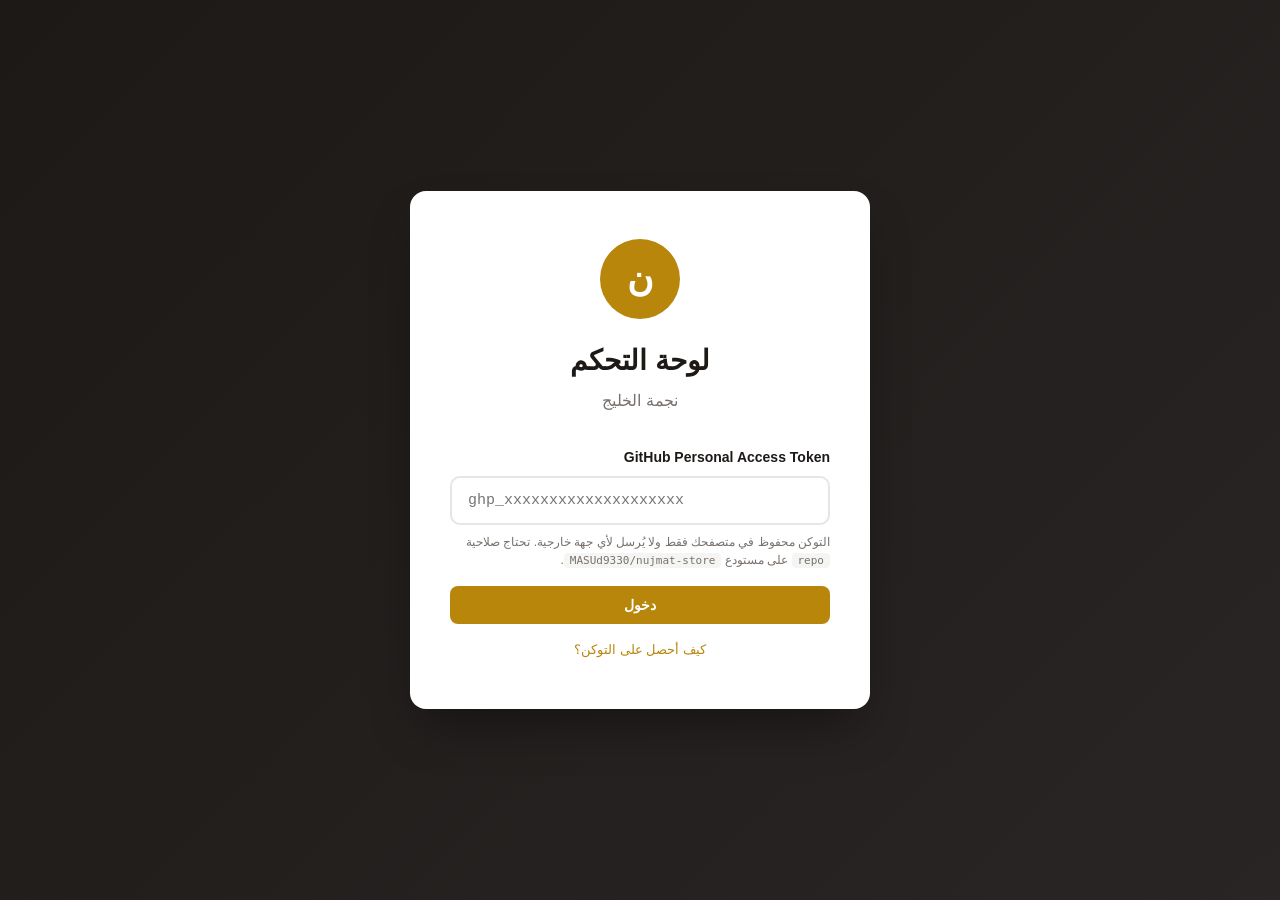
<file: admin.html>
<!DOCTYPE html>
<html lang="ar" dir="rtl">
<head>
<meta charset="UTF-8">
<meta name="viewport" content="width=device-width, initial-scale=1.0">
<title>لوحة التحكم — نجمة الخليج</title>
<link rel="stylesheet" href="admin/admin.css">
</head>
<body>

<!-- ============== LOGIN SCREEN ============== -->
<div id="loginScreen" class="login-screen">
  <div class="login-box">
    <div class="login-logo">
      <div class="login-monogram">ن</div>
      <h1>لوحة التحكم</h1>
      <p>نجمة الخليج</p>
    </div>
    <div class="login-form">
      <label>GitHub Personal Access Token</label>
      <input type="password" id="patInput" placeholder="ghp_xxxxxxxxxxxxxxxxxxxx" autocomplete="off">
      <p class="login-hint">التوكن محفوظ في متصفحك فقط ولا يُرسل لأي جهة خارجية. تحتاج صلاحية <code>repo</code> على مستودع <code>MASUd9330/nujmat-store</code>.</p>
      <button class="btn btn-primary btn-block" id="loginBtn">دخول</button>
      <p class="login-error" id="loginError"></p>
      <a href="#" id="showHelp" class="login-help">كيف أحصل على التوكن؟</a>
    </div>
  </div>
</div>

<!-- ============== HELP MODAL ============== -->
<div id="helpModal" class="modal hidden">
  <div class="modal-content">
    <button class="modal-close" data-close="helpModal">×</button>
    <h2>كيف تحصل على GitHub Token</h2>
    <ol>
      <li>اذهب إلى <a href="https://github.com/settings/tokens" target="_blank" rel="noopener">github.com/settings/tokens</a></li>
      <li>اضغط <b>Generate new token (classic)</b></li>
      <li>اكتب وصف: <code>nujmat-store-admin</code></li>
      <li>حدد صلاحية <b>repo</b> (كامل)</li>
      <li>حدد مدة الصلاحية: 90 يوم (الأفضل)</li>
      <li>اضغط <b>Generate token</b></li>
      <li>انسخ التوكن فوراً (لن تراه مرة أخرى)</li>
      <li>الصقه في الحقل أعلاه واضغط دخول</li>
    </ol>
    <p><b>ملاحظة:</b> التوكن اللي استخدمناه لرفع الملفات (الموجود في كود Git remote) مختلف — لا تشاركه. اعمل توكن جديد بإذن <code>repo</code> فقط.</p>
  </div>
</div>

<!-- ============== MAIN APP ============== -->
<div id="appScreen" class="app-screen hidden">

  <!-- TOP BAR -->
  <header class="topbar">
    <div class="topbar-right">
      <div class="topbar-logo">ن</div>
      <div>
        <div class="topbar-title">لوحة التحكم</div>
        <div class="topbar-sub" id="topbarSub">نجمة الخليج · جاري التحميل...</div>
      </div>
    </div>
    <div class="topbar-left">
      <span class="topbar-status" id="topbarStatus">متصل</span>
      <a href="index.html" target="_blank" class="btn btn-ghost">↗ عرض الموقع</a>
      <button class="btn btn-ghost" id="logoutBtn">خروج</button>
    </div>
  </header>

  <!-- TABS -->
  <nav class="tabs">
    <button class="tab active" data-tab="dashboard">📊 نظرة عامة</button>
    <button class="tab" data-tab="site">⚙️ بيانات الموقع</button>
    <button class="tab" data-tab="hero">✨ البطل (Hero)</button>
    <button class="tab" data-tab="products">🛍️ المنتجات</button>
    <button class="tab" data-tab="images">🖼️ الصور</button>
    <button class="tab" data-tab="footer">📄 الفوتر والروابط</button>
    <button class="tab" data-tab="marketing">📢 التسويق</button>
    <button class="tab" data-tab="design">🎨 الألوان والتصميم</button>
    <button class="tab" data-tab="analytics">📈 التتبع</button>
  </nav>

  <main class="content">

    <!-- ============== DASHBOARD TAB ============== -->
    <section class="tab-pane active" data-pane="dashboard">
      <h2>مرحباً في لوحة التحكم 👋</h2>
      <p class="muted">من هنا تقدر تتحكم في كل شيء بالموقع — النصوص، الصور، الألوان، الأسعار. التعديلات تُحفظ في GitHub ثم Vercel ينشرها تلقائياً خلال 30-60 ثانية.</p>

      <div class="stats-grid">
        <div class="stat-card">
          <div class="stat-label">عدد المنتجات</div>
          <div class="stat-value" id="statProducts">—</div>
        </div>
        <div class="stat-card">
          <div class="stat-label">إجمالي الصور</div>
          <div class="stat-value" id="statImages">—</div>
        </div>
        <div class="stat-card">
          <div class="stat-label">آخر تحديث</div>
          <div class="stat-value" id="statUpdated">—</div>
        </div>
        <div class="stat-card">
          <div class="stat-label">حالة النشر</div>
          <div class="stat-value" id="statDeploy">—</div>
        </div>
      </div>

      <h3>إجراءات سريعة</h3>
      <div class="quick-actions">
        <button class="action-card" data-go="products">
          <div class="action-icon">🛍️</div>
          <div class="action-title">عدّل منتج</div>
          <div class="action-desc">غيّر الأسعار، الأوصاف، الصور</div>
        </button>
        <button class="action-card" data-go="images">
          <div class="action-icon">🖼️</div>
          <div class="action-title">ارفع صور</div>
          <div class="action-desc">أضف صور جديدة للمنتجات</div>
        </button>
        <button class="action-card" data-go="hero">
          <div class="action-icon">✨</div>
          <div class="action-title">عدّل البطل</div>
          <div class="action-desc">غيّر العنوان الرئيسي والنص</div>
        </button>
        <button class="action-card" data-go="design">
          <div class="action-icon">🎨</div>
          <div class="action-title">غيّر الألوان</div>
          <div class="action-desc">لون ذهبي، خلفية، نص</div>
        </button>
      </div>

      <div class="callout callout-info">
        <b>💡 نصيحة:</b> اضغط <b>حفظ ونشر</b> في أسفل أي تبويب بعد التعديل. التغييرات تظهر على الموقع خلال دقيقة.
      </div>
    </section>

    <!-- ============== SITE TAB ============== -->
    <section class="tab-pane" data-pane="site">
      <h2>بيانات الموقع الأساسية</h2>
      <p class="muted">اسم المتجر، أرقام التواصل، البريد — هذه تظهر في الهيدر والفوتر.</p>

      <div class="form-grid">
        <div class="field">
          <label>اسم المتجر (عربي)</label>
          <input type="text" data-bind="site.name">
        </div>
        <div class="field">
          <label>اسم المتجر (إنجليزي)</label>
          <input type="text" data-bind="site.nameEn">
        </div>
        <div class="field">
          <label>العنوان الفرعي</label>
          <input type="text" data-bind="site.tagline">
        </div>
        <div class="field">
          <label>رقم الجوال (مع كود الدولة)</label>
          <input type="text" data-bind="site.phone" placeholder="+880158126134">
        </div>
        <div class="field">
          <label>رقم الجوال (للعرض)</label>
          <input type="text" data-bind="site.phoneDisplay" placeholder="+880 0158-126134">
        </div>
        <div class="field">
          <label>رقم واتساب (بدون +)</label>
          <input type="text" data-bind="site.whatsapp" placeholder="880158126134">
        </div>
        <div class="field">
          <label>البريد الإلكتروني</label>
          <input type="email" data-bind="site.email">
        </div>
        <div class="field">
          <label>العنوان</label>
          <input type="text" data-bind="site.address">
        </div>
        <div class="field">
          <label>رمز العملة</label>
          <input type="text" data-bind="site.currency" placeholder="ر.س">
        </div>
      </div>
    </section>

    <!-- ============== HERO TAB ============== -->
    <section class="tab-pane" data-pane="hero">
      <h2>قسم البطل (Hero)</h2>
      <p class="muted">هذا أول شيء يراه الزائر في الصفحة الرئيسية. العنوان الكبير والنص الذي يظهر فوق المنتجات.</p>

      <div class="form-grid">
        <div class="field full">
          <label>الشارة الصغيرة (Badge)</label>
          <input type="text" data-bind="hero.badge" placeholder="متجر الخليج المميز">
        </div>
        <div class="field full">
          <label>العنوان الرئيسي</label>
          <textarea data-bind="hero.title" rows="2"></textarea>
        </div>
        <div class="field full">
          <label>الوصف / العنوان الفرعي</label>
          <textarea data-bind="hero.subtitle" rows="3"></textarea>
        </div>
        <div class="field">
          <label>زر رئيسي</label>
          <input type="text" data-bind="hero.ctaPrimary">
        </div>
        <div class="field">
          <label>زر ثانوي</label>
          <input type="text" data-bind="hero.ctaSecondary">
        </div>
        <div class="field full">
          <label>سطر الثقة (تحت الأزرار)</label>
          <input type="text" data-bind="hero.trustLine">
        </div>
      </div>
    </section>

    <!-- ============== PRODUCTS TAB ============== -->
    <section class="tab-pane" data-pane="products">
      <h2>المنتجات</h2>
      <p class="muted">عدّل كل منتج: الاسم، السعر، الوصف، المواصفات. الصور تُدار من تبويب الصور.</p>

      <div class="product-tabs" id="productTabs"></div>
      <div class="product-editor" id="productEditor">
        <p class="muted">اختر منتجاً من الأعلى لبدء التعديل.</p>
      </div>
    </section>

    <!-- ============== IMAGES TAB ============== -->
    <section class="tab-pane" data-pane="images">
      <h2>إدارة الصور</h2>
      <p class="muted">ارفع صور جديدة لكل منتج. الصور تُحفظ في مجلد <code>images/</code> في GitHub.</p>

      <div class="image-product-tabs" id="imageProductTabs"></div>
      <div class="image-uploader">
        <h3 id="imageProductTitle">اختر منتجاً</h3>
        <p class="muted" id="imageProductHint">الصور الحالية تُعرض هنا. ارفع صور جديدة لاستبدالها.</p>

        <div class="upload-zone" id="uploadZone">
          <input type="file" id="fileInput" accept="image/jpeg,image/png,image/webp" multiple hidden>
          <div class="upload-icon">📤</div>
          <p><b>اضغط هنا أو اسحب الصور</b></p>
          <p class="muted">JPG, PNG, WebP · حتى 5MB لكل صورة · 4:5 ratio (1080×1350) مثالي</p>
        </div>

        <div class="image-grid" id="imageGrid"></div>
      </div>
    </section>

    <!-- ============== FOOTER TAB ============== -->
    <section class="tab-pane" data-pane="footer">
      <h2>الفوتر والروابط</h2>
      <p class="muted">النص الموجود في أسفل كل صفحة، الروابط، وحسابات التواصل الاجتماعي.</p>

      <h3>عن المتجر</h3>
      <div class="form-grid">
        <div class="field full">
          <label>نص "عن المتجر"</label>
          <textarea data-bind="footer.about" rows="4"></textarea>
        </div>
      </div>

      <h3>الروابط</h3>
      <p class="muted">الروابط الموجودة في عمود "روابط سريعة" بالفوتر. عدّل القائمة أدناه.</p>
      <div class="links-list" id="linksList"></div>
      <button class="btn btn-ghost" id="addLinkBtn">+ إضافة رابط</button>

      <h3>التواصل الاجتماعي</h3>
      <div class="form-grid">
        <div class="field">
          <label>TikTok</label>
          <input type="url" data-bind="footer.social.tiktok">
        </div>
        <div class="field">
          <label>Snapchat</label>
          <input type="url" data-bind="footer.social.snapchat">
        </div>
        <div class="field">
          <label>Instagram</label>
          <input type="url" data-bind="footer.social.instagram">
        </div>
        <div class="field">
          <label>Twitter / X</label>
          <input type="url" data-bind="footer.social.twitter">
        </div>
        <div class="field">
          <label>YouTube</label>
          <input type="url" data-bind="footer.social.youtube">
        </div>
      </div>

      <h3>حقوق النشر</h3>
      <div class="form-grid">
        <div class="field full">
          <label>سطر حقوق النشر</label>
          <input type="text" data-bind="footer.copyright">
        </div>
      </div>
    </section>

    <!-- ============== MARKETING TAB ============== -->
    <section class="tab-pane" data-pane="marketing">
      <h2>التسويق والمبيعات</h2>
      <p class="muted">العد التنازلي، النوافذ المنبثقة، خصومات الكميات، والباقة.</p>

      <h3>العد التنازلي</h3>
      <div class="form-grid">
        <div class="field">
          <label>
            <input type="checkbox" data-bind="marketing.countdownEnabled"> مفعّل
          </label>
        </div>
        <div class="field">
          <label>تاريخ الانتهاء</label>
          <input type="datetime-local" data-bind="marketing.countdownEnd">
        </div>
        <div class="field">
          <label>النص</label>
          <input type="text" data-bind="marketing.countdownLabel">
        </div>
      </div>

      <h3>نافذة الخروج المنبثقة (Exit Popup)</h3>
      <div class="form-grid">
        <div class="field">
          <label>
            <input type="checkbox" data-bind="marketing.exitPopup.enabled"> مفعّل
          </label>
        </div>
        <div class="field">
          <label>نسبة الخصم</label>
          <input type="number" data-bind="marketing.exitPopup.discount" min="0" max="50">
        </div>
        <div class="field full">
          <label>العنوان</label>
          <input type="text" data-bind="marketing.exitPopup.title">
        </div>
        <div class="field full">
          <label>النص</label>
          <textarea data-bind="marketing.exitPopup.text" rows="3"></textarea>
        </div>
        <div class="field">
          <label>نص الزر</label>
          <input type="text" data-bind="marketing.exitPopup.buttonText">
        </div>
      </div>

      <h3>عداد المخزون</h3>
      <div class="form-grid">
        <div class="field">
          <label>
            <input type="checkbox" data-bind="marketing.stockCounterEnabled"> مفعّل
          </label>
        </div>
        <div class="field">
          <label>الحد الأدنى للعرض</label>
          <input type="number" data-bind="marketing.stockMin">
        </div>
        <div class="field">
          <label>الحد الأقصى للعرض</label>
          <input type="number" data-bind="marketing.stockMax">
        </div>
      </div>

      <h3>نشاط المتصفح المباشر</h3>
      <div class="form-grid">
        <div class="field">
          <label>
            <input type="checkbox" data-bind="marketing.liveActivityEnabled"> مفعّل
          </label>
        </div>
        <div class="field">
          <label>فترة الظهور (مللي ثانية)</label>
          <input type="number" data-bind="marketing.liveActivityInterval" min="5000" max="60000" step="1000">
        </div>
      </div>

      <h3>باقة الخصم</h3>
      <div class="form-grid">
        <div class="field">
          <label>
            <input type="checkbox" data-bind="bundle.enabled"> مفعّلة
          </label>
        </div>
        <div class="field">
          <label>العنوان</label>
          <input type="text" data-bind="bundle.title">
        </div>
        <div class="field">
          <label>العنوان الفرعي</label>
          <input type="text" data-bind="bundle.subtitle">
        </div>
        <div class="field">
          <label>سعر الباقة (ر.س)</label>
          <input type="number" data-bind="bundle.bundlePrice">
        </div>
        <div class="field">
          <label>السعر الأصلي (ر.س)</label>
          <input type="number" data-bind="bundle.totalPrice">
        </div>
        <div class="field">
          <label>الشارة</label>
          <input type="text" data-bind="bundle.badge">
        </div>
      </div>

      <h3>خصومات الكميات</h3>
      <p class="muted">خصم تلقائي حسب الكمية: 1 قطعة = 0%، 2 = 10%، 3 = 15%... عدّل النسب هنا.</p>
      <div class="tiers-list" id="tiersList"></div>
    </section>

    <!-- ============== DESIGN TAB ============== -->
    <section class="tab-pane" data-pane="design">
      <h2>الألوان والتصميم</h2>
      <p class="muted">غيّر ألوان الموقع. التعديلات تنعكس على كل الصفحات.</p>

      <div class="color-grid">
        <div class="color-picker">
          <label>اللون الذهبي (Accent)</label>
          <input type="color" data-bind="design.accentColor">
          <input type="text" data-bind="design.accentColor" class="color-hex">
        </div>
        <div class="color-picker">
          <label>لون الخلفية</label>
          <input type="color" data-bind="design.backgroundColor">
          <input type="text" data-bind="design.backgroundColor" class="color-hex">
        </div>
        <div class="color-picker">
          <label>لون النص</label>
          <input type="color" data-bind="design.textColor">
          <input type="text" data-bind="design.textColor" class="color-hex">
        </div>
        <div class="color-picker">
          <label>لون ثانوي (مكتوم)</label>
          <input type="color" data-bind="design.mutedColor">
          <input type="text" data-bind="design.mutedColor" class="color-hex">
        </div>
        <div class="color-picker">
          <label>لون البطاقات</label>
          <input type="color" data-bind="design.cardBackground">
          <input type="text" data-bind="design.cardBackground" class="color-hex">
        </div>
        <div class="color-picker">
          <label>لون الحدود</label>
          <input type="color" data-bind="design.borderColor">
          <input type="text" data-bind="design.borderColor" class="color-hex">
        </div>
      </div>

      <div class="callout callout-info">
        <b>💡 ملاحظة:</b> الألوان تأخذ وقتاً أطول للنشر (1-2 دقيقة) لأن CSS نفسه يُحدّث. باقي التعديلات تظهر بسرعة.
      </div>
    </section>

    <!-- ============== ANALYTICS TAB ============== -->
    <section class="tab-pane" data-pane="analytics">
      <h2>أكواد التتبع (Pixels)</h2>
      <p class="muted">أدخل أرقام البكسلات لتتبع الزوار والمبيعات. إذا ما عندك حساب، اتركها فارغة.</p>

      <div class="form-grid">
        <div class="field">
          <label>Meta (Facebook) Pixel ID</label>
          <input type="text" data-bind="analytics.metaPixelId" placeholder="123456789012345">
        </div>
        <div class="field">
          <label>TikTok Pixel ID</label>
          <input type="text" data-bind="analytics.tiktokPixelId" placeholder="CXXXXXXXXXXXXX">
        </div>
        <div class="field">
          <label>Snapchat Pixel ID</label>
          <input type="text" data-bind="analytics.snapchatPixelId">
        </div>
        <div class="field">
          <label>Google Analytics ID</label>
          <input type="text" data-bind="analytics.googleAnalyticsId" placeholder="G-XXXXXXXXXX">
        </div>
      </div>

      <h3>التكاملات</h3>
      <div class="form-grid">
        <div class="field full">
          <label>Google Sheets Web App URL (للطلبات)</label>
          <input type="url" data-bind="integrations.googleSheetsUrl">
        </div>
        <div class="field full">
          <label>Mailchimp Form Action URL (للنشرة البريدية)</label>
          <input type="url" data-bind="integrations.mailchimpUrl">
        </div>
      </div>
    </section>

  </main>

  <!-- ============== BOTTOM ACTION BAR ============== -->
  <div class="action-bar">
    <div class="action-bar-status" id="actionStatus">جاهز للتعديل</div>
    <div class="action-bar-buttons">
      <button class="btn btn-ghost" id="reloadBtn">↻ إعادة تحميل</button>
      <button class="btn btn-ghost" id="discardBtn">إلغاء التعديلات</button>
      <button class="btn btn-primary" id="saveBtn">💾 حفظ ونشر</button>
    </div>
  </div>
</div>

<!-- ============== TOAST ============== -->
<div id="toast" class="toast"></div>

<script src="admin/app.js"></script>
</body>
</html>
</file>
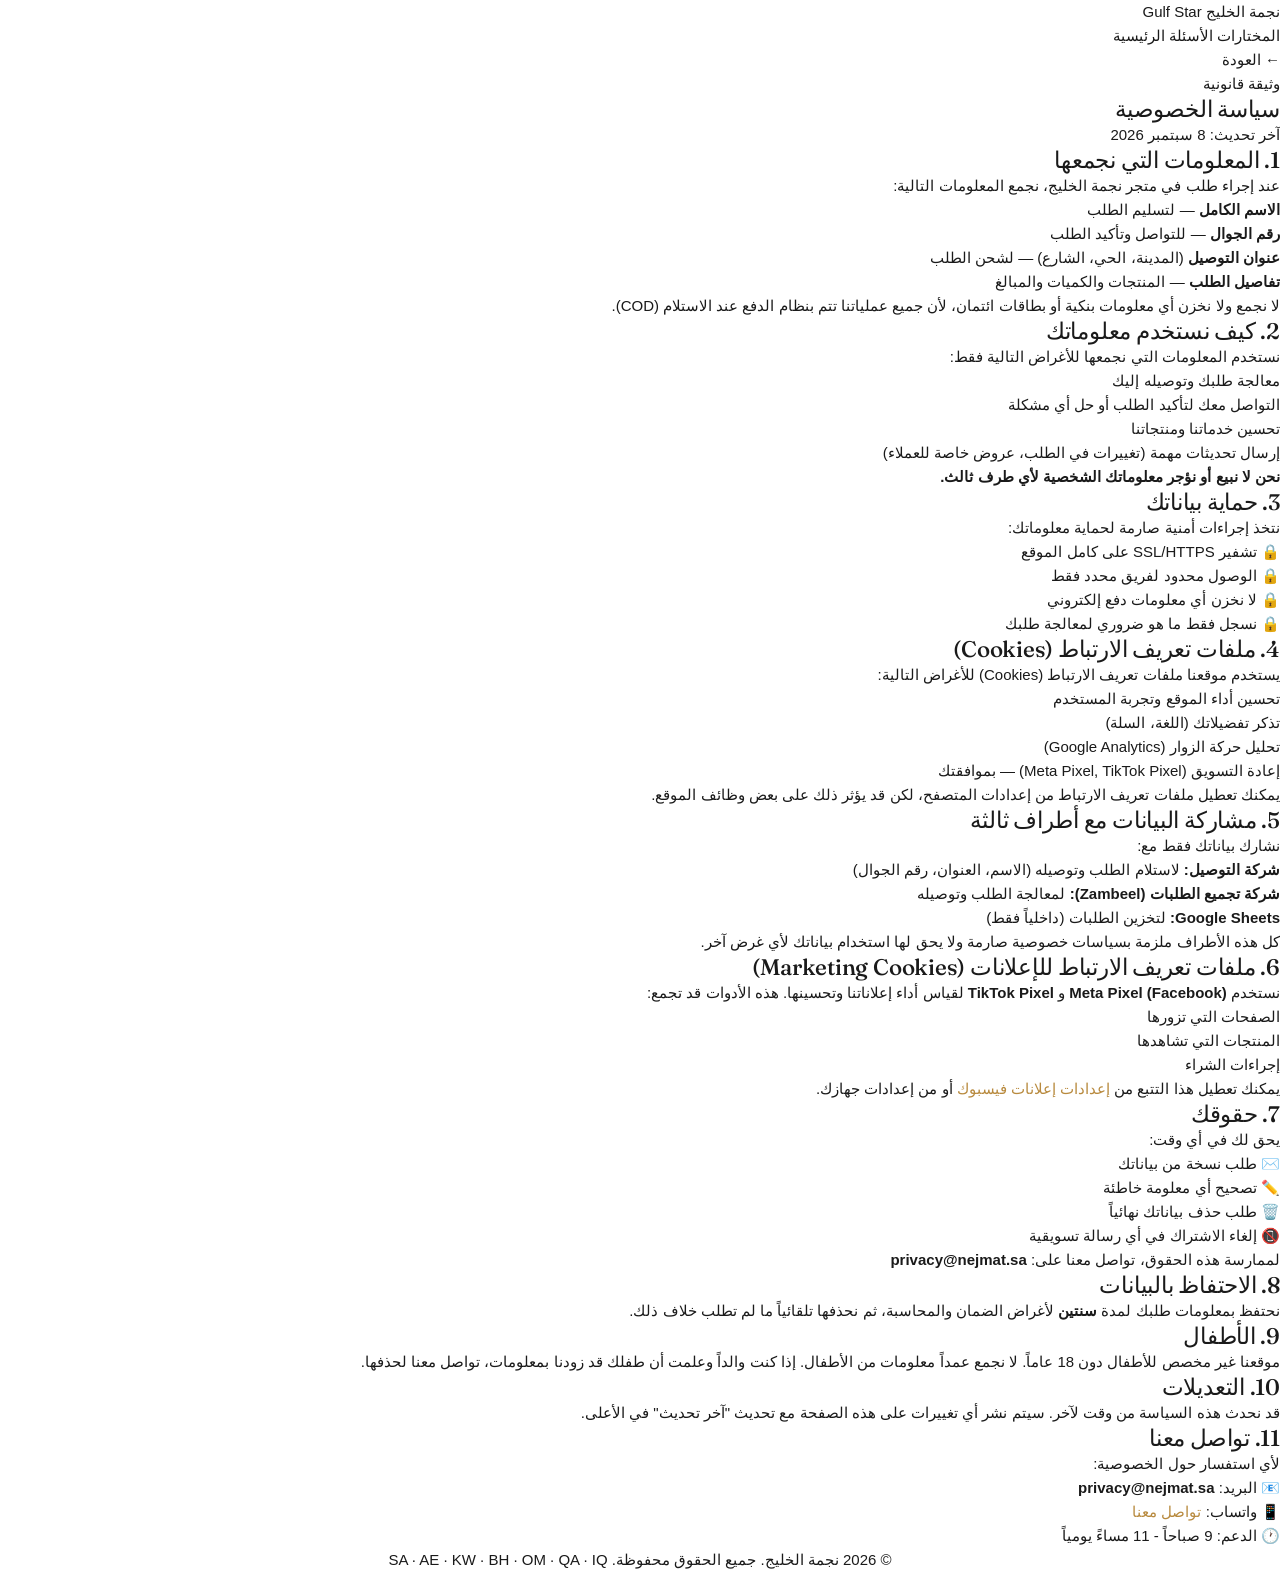
<file: privacy.html>
<!DOCTYPE html>
<html lang="ar" dir="rtl">
<head>
<meta charset="UTF-8">
<meta name="viewport" content="width=device-width, initial-scale=1, viewport-fit=cover">
<meta name="theme-color" content="#F7F3EC">
<title>سياسة الخصوصية | نجمة الخليج</title>
<link rel="preconnect" href="https://fonts.bunny.net" crossorigin>
<link href="https://fonts.bunny.net/css?family=aref-ruqaa:400,700|reem-kufi:400,500,700|fraunces:300,400,600,800|tajawal:300,400,500,700&display=swap" rel="stylesheet">
<link rel="stylesheet" href="style.css">
</head>
<body>
<nav class="nav">
  <div class="nav-inner">
    <a href="index.html" class="brand">
      <span class="brand-ar">نجمة الخليج</span>
      <span class="brand-en">Gulf Star</span>
    </a>
    <div class="nav-links">
      <a href="index.html#products">المختارات</a>
      <a href="index.html#faq">الأسئلة</a>
      <a href="index.html">الرئيسية</a>
    </div>
  </div>
</nav>

<section class="legal-page">
  <div class="legal-container">
    <a href="javascript:history.back()" class="back-link">← العودة</a>
    <div class="legal-eyebrow">وثيقة قانونية</div>
    <h1 class="legal-title">سياسة الخصوصية</h1>
    <p class="legal-updated">آخر تحديث: 8 سبتمبر 2026</p>

    <div class="legal-section">
      <h2>1. المعلومات التي نجمعها</h2>
      <p>عند إجراء طلب في متجر نجمة الخليج، نجمع المعلومات التالية:</p>
      <ul>
        <li><strong>الاسم الكامل</strong> — لتسليم الطلب</li>
        <li><strong>رقم الجوال</strong> — للتواصل وتأكيد الطلب</li>
        <li><strong>عنوان التوصيل</strong> (المدينة، الحي، الشارع) — لشحن الطلب</li>
        <li><strong>تفاصيل الطلب</strong> — المنتجات والكميات والمبالغ</li>
      </ul>
      <p>لا نجمع ولا نخزن أي معلومات بنكية أو بطاقات ائتمان، لأن جميع عملياتنا تتم بنظام الدفع عند الاستلام (COD).</p>
    </div>

    <div class="legal-section">
      <h2>2. كيف نستخدم معلوماتك</h2>
      <p>نستخدم المعلومات التي نجمعها للأغراض التالية فقط:</p>
      <ul>
        <li>معالجة طلبك وتوصيله إليك</li>
        <li>التواصل معك لتأكيد الطلب أو حل أي مشكلة</li>
        <li>تحسين خدماتنا ومنتجاتنا</li>
        <li>إرسال تحديثات مهمة (تغييرات في الطلب، عروض خاصة للعملاء)</li>
      </ul>
      <p><strong>نحن لا نبيع أو نؤجر معلوماتك الشخصية لأي طرف ثالث.</strong></p>
    </div>

    <div class="legal-section">
      <h2>3. حماية بياناتك</h2>
      <p>نتخذ إجراءات أمنية صارمة لحماية معلوماتك:</p>
      <ul>
        <li>🔒 تشفير SSL/HTTPS على كامل الموقع</li>
        <li>🔒 الوصول محدود لفريق محدد فقط</li>
        <li>🔒 لا نخزن أي معلومات دفع إلكتروني</li>
        <li>🔒 نسجل فقط ما هو ضروري لمعالجة طلبك</li>
      </ul>
    </div>

    <div class="legal-section">
      <h2>4. ملفات تعريف الارتباط (Cookies)</h2>
      <p>يستخدم موقعنا ملفات تعريف الارتباط (Cookies) للأغراض التالية:</p>
      <ul>
        <li>تحسين أداء الموقع وتجربة المستخدم</li>
        <li>تذكر تفضيلاتك (اللغة، السلة)</li>
        <li>تحليل حركة الزوار (Google Analytics)</li>
        <li>إعادة التسويق (Meta Pixel, TikTok Pixel) — بموافقتك</li>
      </ul>
      <p>يمكنك تعطيل ملفات تعريف الارتباط من إعدادات المتصفح، لكن قد يؤثر ذلك على بعض وظائف الموقع.</p>
    </div>

    <div class="legal-section">
      <h2>5. مشاركة البيانات مع أطراف ثالثة</h2>
      <p>نشارك بياناتك فقط مع:</p>
      <ul>
        <li><strong>شركة التوصيل:</strong> لاستلام الطلب وتوصيله (الاسم، العنوان، رقم الجوال)</li>
        <li><strong>شركة تجميع الطلبات (Zambeel):</strong> لمعالجة الطلب وتوصيله</li>
        <li><strong>Google Sheets:</strong> لتخزين الطلبات (داخلياً فقط)</li>
      </ul>
      <p>كل هذه الأطراف ملزمة بسياسات خصوصية صارمة ولا يحق لها استخدام بياناتك لأي غرض آخر.</p>
    </div>

    <div class="legal-section">
      <h2>6. ملفات تعريف الارتباط للإعلانات (Marketing Cookies)</h2>
      <p>نستخدم <strong>Meta Pixel (Facebook)</strong> و <strong>TikTok Pixel</strong> لقياس أداء إعلاناتنا وتحسينها. هذه الأدوات قد تجمع:</p>
      <ul>
        <li>الصفحات التي تزورها</li>
        <li>المنتجات التي تشاهدها</li>
        <li>إجراءات الشراء</li>
      </ul>
      <p>يمكنك تعطيل هذا التتبع من <a href="https://www.facebook.com/ads/preferences" style="color:var(--gold)">إعدادات إعلانات فيسبوك</a> أو من إعدادات جهازك.</p>
    </div>

    <div class="legal-section">
      <h2>7. حقوقك</h2>
      <p>يحق لك في أي وقت:</p>
      <ul>
        <li>✉️ طلب نسخة من بياناتك</li>
        <li>✏️ تصحيح أي معلومة خاطئة</li>
        <li>🗑️ طلب حذف بياناتك نهائياً</li>
        <li>📵 إلغاء الاشتراك في أي رسالة تسويقية</li>
      </ul>
      <p>لممارسة هذه الحقوق، تواصل معنا على: <strong>privacy@nejmat.sa</strong></p>
    </div>

    <div class="legal-section">
      <h2>8. الاحتفاظ بالبيانات</h2>
      <p>نحتفظ بمعلومات طلبك لمدة <strong>سنتين</strong> لأغراض الضمان والمحاسبة، ثم نحذفها تلقائياً ما لم تطلب خلاف ذلك.</p>
    </div>

    <div class="legal-section">
      <h2>9. الأطفال</h2>
      <p>موقعنا غير مخصص للأطفال دون 18 عاماً. لا نجمع عمداً معلومات من الأطفال. إذا كنت والداً وعلمت أن طفلك قد زودنا بمعلومات، تواصل معنا لحذفها.</p>
    </div>

    <div class="legal-section">
      <h2>10. التعديلات</h2>
      <p>قد نحدث هذه السياسة من وقت لآخر. سيتم نشر أي تغييرات على هذه الصفحة مع تحديث "آخر تحديث" في الأعلى.</p>
    </div>

    <div class="legal-section">
      <h2>11. تواصل معنا</h2>
      <p>لأي استفسار حول الخصوصية:</p>
      <ul>
        <li>📧 البريد: <strong>privacy@nejmat.sa</strong></li>
        <li>📱 واتساب: <a href="https://wa.me/966500000000" style="color:var(--gold)">تواصل معنا</a></li>
        <li>🕐 الدعم: 9 صباحاً - 11 مساءً يومياً</li>
      </ul>
    </div>
  </div>
</section>

<footer>
  <div class="wrap">
    <div class="footer-bottom" style="border:none;padding:0">
      <span>© 2026 نجمة الخليج. جميع الحقوق محفوظة.</span>
      <span class="flags">SA · AE · KW · BH · OM · QA · IQ</span>
    </div>
  </div>
</footer>
</body>
</html>
</file>
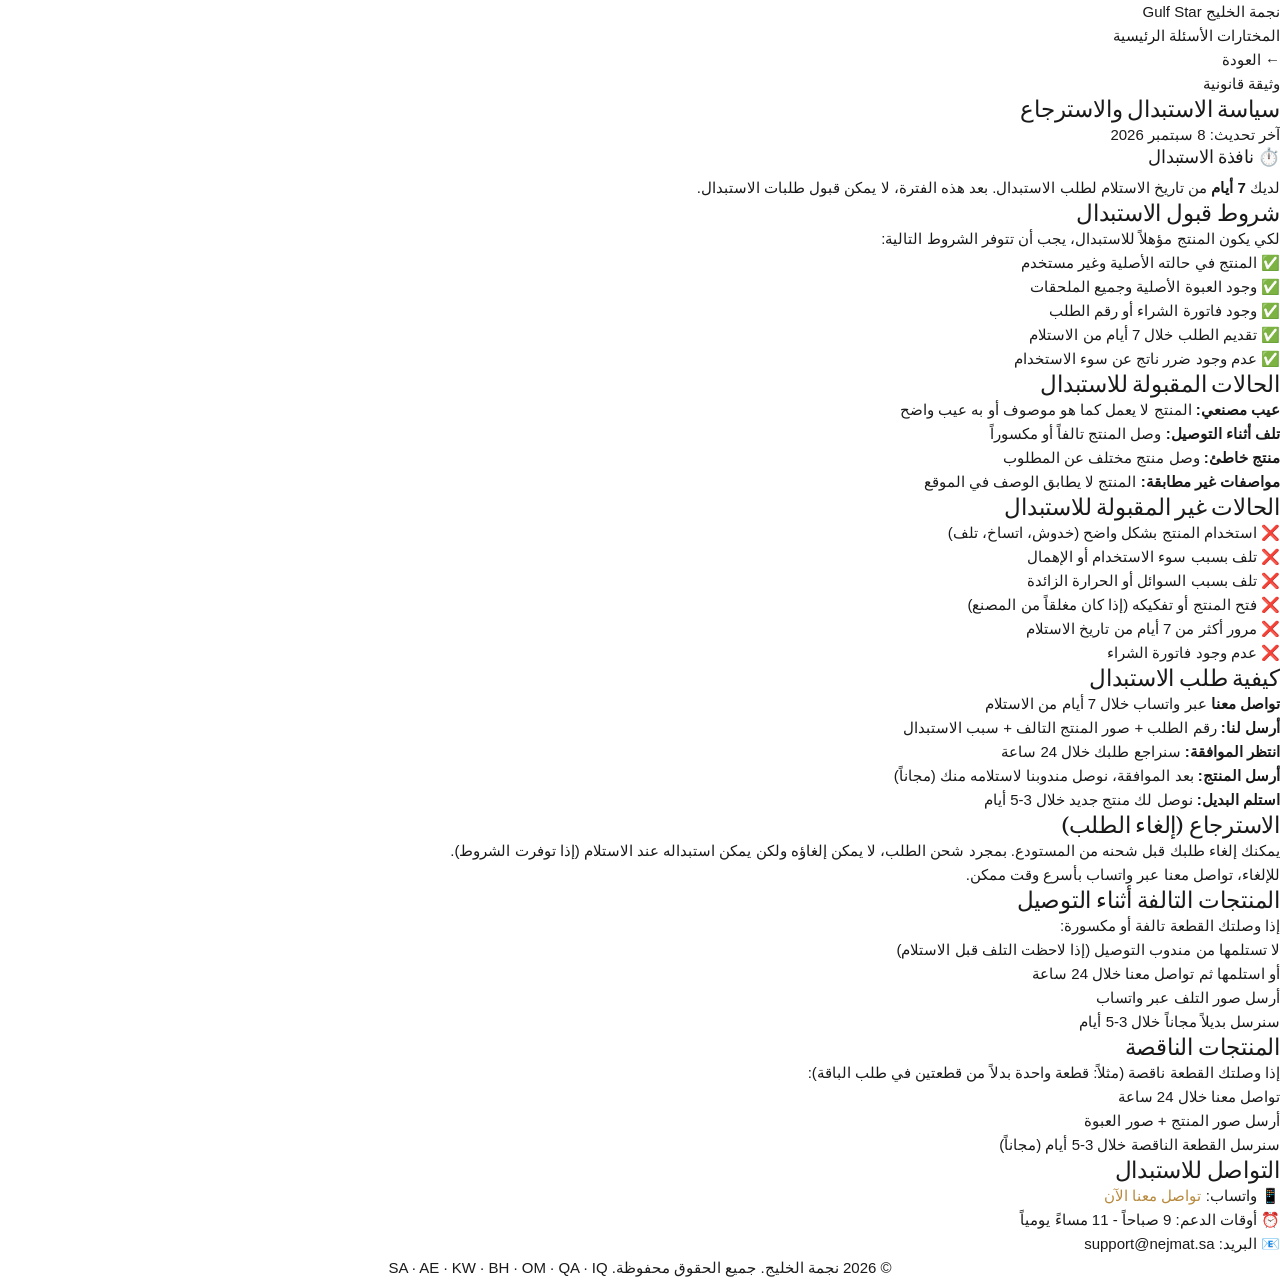
<file: returns.html>
<!DOCTYPE html>
<html lang="ar" dir="rtl">
<head>
<meta charset="UTF-8">
<meta name="viewport" content="width=device-width, initial-scale=1, viewport-fit=cover">
<meta name="theme-color" content="#F7F3EC">
<title>سياسة الاستبدال | نجمة الخليج</title>
<link rel="preconnect" href="https://fonts.bunny.net" crossorigin>
<link href="https://fonts.bunny.net/css?family=aref-ruqaa:400,700|reem-kufi:400,500,700|fraunces:300,400,600,800|tajawal:300,400,500,700&display=swap" rel="stylesheet">
<link rel="stylesheet" href="style.css">
</head>
<body>
<nav class="nav">
  <div class="nav-inner">
    <a href="index.html" class="brand">
      <span class="brand-ar">نجمة الخليج</span>
      <span class="brand-en">Gulf Star</span>
    </a>
    <div class="nav-links">
      <a href="index.html#products">المختارات</a>
      <a href="index.html#faq">الأسئلة</a>
      <a href="index.html">الرئيسية</a>
    </div>
  </div>
</nav>

<section class="legal-page">
  <div class="legal-container">
    <a href="javascript:history.back()" class="back-link">← العودة</a>
    <div class="legal-eyebrow">وثيقة قانونية</div>
    <h1 class="legal-title">سياسة الاستبدال والاسترجاع</h1>
    <p class="legal-updated">آخر تحديث: 8 سبتمبر 2026</p>

    <div class="legal-highlight">
      <h3 style="margin:0 0 8px;font-family:'Aref Ruqaa',serif">⏱️ نافذة الاستبدال</h3>
      <p style="margin:0">لديك <strong>7 أيام</strong> من تاريخ الاستلام لطلب الاستبدال. بعد هذه الفترة، لا يمكن قبول طلبات الاستبدال.</p>
    </div>

    <div class="legal-section">
      <h2>شروط قبول الاستبدال</h2>
      <p>لكي يكون المنتج مؤهلاً للاستبدال، يجب أن تتوفر الشروط التالية:</p>
      <ul>
        <li>✅ المنتج في حالته الأصلية وغير مستخدم</li>
        <li>✅ وجود العبوة الأصلية وجميع الملحقات</li>
        <li>✅ وجود فاتورة الشراء أو رقم الطلب</li>
        <li>✅ تقديم الطلب خلال 7 أيام من الاستلام</li>
        <li>✅ عدم وجود ضرر ناتج عن سوء الاستخدام</li>
      </ul>
    </div>

    <div class="legal-section">
      <h2>الحالات المقبولة للاستبدال</h2>
      <ul>
        <li><strong>عيب مصنعي:</strong> المنتج لا يعمل كما هو موصوف أو به عيب واضح</li>
        <li><strong>تلف أثناء التوصيل:</strong> وصل المنتج تالفاً أو مكسوراً</li>
        <li><strong>منتج خاطئ:</strong> وصل منتج مختلف عن المطلوب</li>
        <li><strong>مواصفات غير مطابقة:</strong> المنتج لا يطابق الوصف في الموقع</li>
      </ul>
    </div>

    <div class="legal-section">
      <h2>الحالات غير المقبولة للاستبدال</h2>
      <ul>
        <li>❌ استخدام المنتج بشكل واضح (خدوش، اتساخ، تلف)</li>
        <li>❌ تلف بسبب سوء الاستخدام أو الإهمال</li>
        <li>❌ تلف بسبب السوائل أو الحرارة الزائدة</li>
        <li>❌ فتح المنتج أو تفكيكه (إذا كان مغلقاً من المصنع)</li>
        <li>❌ مرور أكثر من 7 أيام من تاريخ الاستلام</li>
        <li>❌ عدم وجود فاتورة الشراء</li>
      </ul>
    </div>

    <div class="legal-section">
      <h2>كيفية طلب الاستبدال</h2>
      <ol>
        <li><strong>تواصل معنا</strong> عبر واتساب خلال 7 أيام من الاستلام</li>
        <li><strong>أرسل لنا:</strong> رقم الطلب + صور المنتج التالف + سبب الاستبدال</li>
        <li><strong>انتظر الموافقة:</strong> سنراجع طلبك خلال 24 ساعة</li>
        <li><strong>أرسل المنتج:</strong> بعد الموافقة، نوصل مندوبنا لاستلامه منك (مجاناً)</li>
        <li><strong>استلم البديل:</strong> نوصل لك منتج جديد خلال 3-5 أيام</li>
      </ol>
    </div>

    <div class="legal-section">
      <h2>الاسترجاع (إلغاء الطلب)</h2>
      <p>يمكنك إلغاء طلبك قبل شحنه من المستودع. بمجرد شحن الطلب، لا يمكن إلغاؤه ولكن يمكن استبداله عند الاستلام (إذا توفرت الشروط).</p>
      <p>للإلغاء، تواصل معنا عبر واتساب بأسرع وقت ممكن.</p>
    </div>

    <div class="legal-section">
      <h2>المنتجات التالفة أثناء التوصيل</h2>
      <p>إذا وصلتك القطعة تالفة أو مكسورة:</p>
      <ul>
        <li>لا تستلمها من مندوب التوصيل (إذا لاحظت التلف قبل الاستلام)</li>
        <li>أو استلمها ثم تواصل معنا خلال 24 ساعة</li>
        <li>أرسل صور التلف عبر واتساب</li>
        <li>سنرسل بديلاً مجاناً خلال 3-5 أيام</li>
      </ul>
    </div>

    <div class="legal-section">
      <h2>المنتجات الناقصة</h2>
      <p>إذا وصلتك القطعة ناقصة (مثلاً: قطعة واحدة بدلاً من قطعتين في طلب الباقة):</p>
      <ul>
        <li>تواصل معنا خلال 24 ساعة</li>
        <li>أرسل صور المنتج + صور العبوة</li>
        <li>سنرسل القطعة الناقصة خلال 3-5 أيام (مجاناً)</li>
      </ul>
    </div>

    <div class="legal-section">
      <h2>التواصل للاستبدال</h2>
      <p>📱 واتساب: <a href="https://wa.me/966500000000" style="color:var(--gold)">تواصل معنا الآن</a></p>
      <p>⏰ أوقات الدعم: 9 صباحاً - 11 مساءً يومياً</p>
      <p>📧 البريد: support@nejmat.sa</p>
    </div>
  </div>
</section>

<footer>
  <div class="wrap">
    <div class="footer-bottom" style="border:none;padding:0">
      <span>© 2026 نجمة الخليج. جميع الحقوق محفوظة.</span>
      <span class="flags">SA · AE · KW · BH · OM · QA · IQ</span>
    </div>
  </div>
</footer>
</body>
</html>
</file>
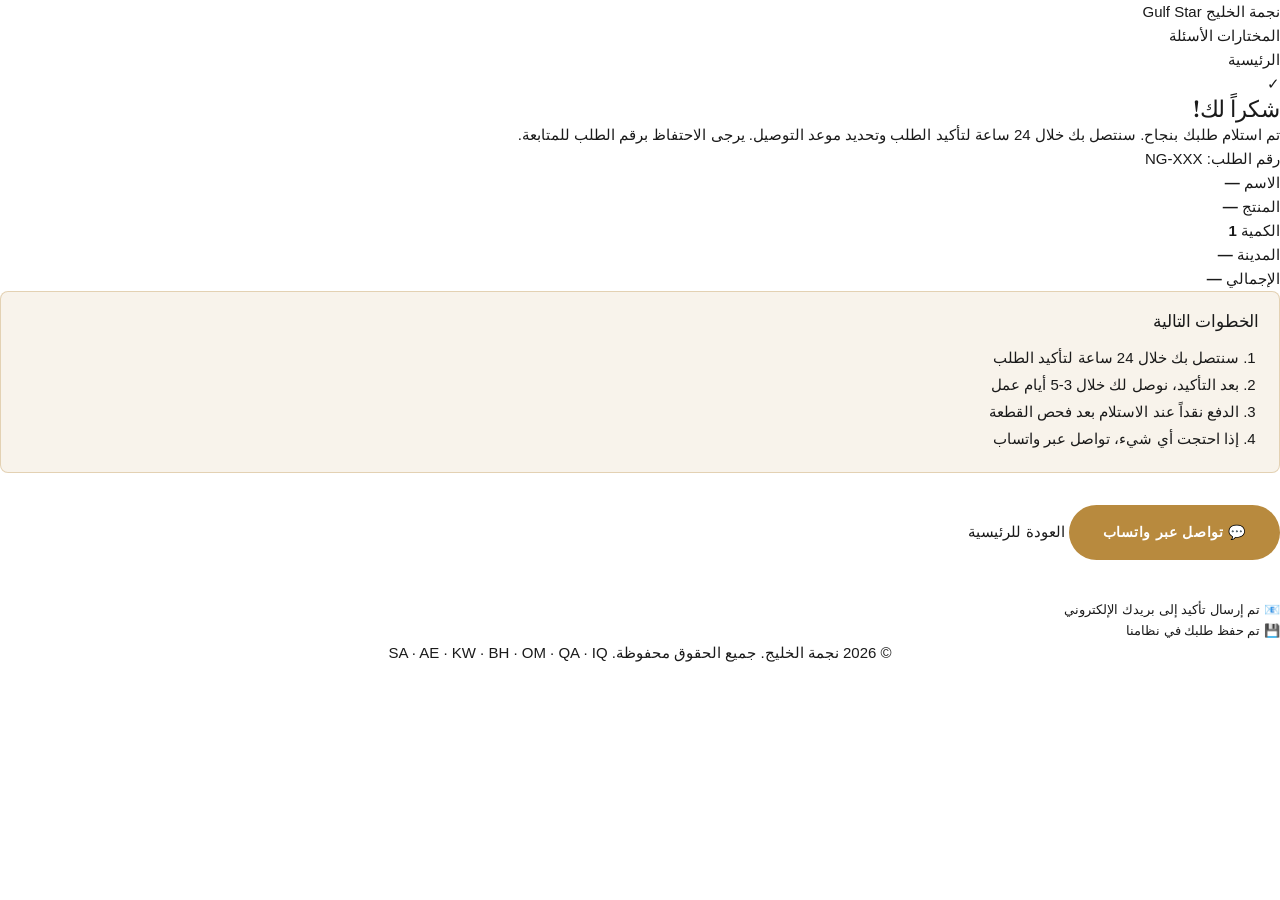
<file: success.html>
<!DOCTYPE html>
<html lang="ar" dir="rtl">
<head>
<meta charset="UTF-8">
<meta name="viewport" content="width=device-width, initial-scale=1, viewport-fit=cover">
<meta name="theme-color" content="#F7F3EC">
<meta name="description" content="تم استلام طلبك بنجاح — نجمة الخليج">
<title>تم استلام طلبك | نجمة الخليج</title>
<link rel="preconnect" href="https://fonts.bunny.net" crossorigin>
<link href="https://fonts.bunny.net/css?family=aref-ruqaa:400,700|reem-kufi:400,500,700|fraunces:300,400,600,800|tajawal:300,400,500,700&display=swap" rel="stylesheet">
<link rel="stylesheet" href="style.css">
</head>
<body>

<!-- ============================ NAV ============================ -->
<nav class="nav">
  <div class="nav-inner">
    <a href="index.html" class="brand">
      <span class="brand-ar">نجمة الخليج</span>
      <span class="brand-en">Gulf Star</span>
    </a>
    <div class="nav-links">
      <a href="index.html#products">المختارات</a>
      <a href="index.html#faq">الأسئلة</a>
    </div>
    <a href="index.html" class="nav-cta">الرئيسية</a>
  </div>
</nav>

<!-- ============================ SUCCESS ============================ -->
<section class="success-page">
  <div class="success-inner">
    <div class="success-icon">✓</div>
    <h1 class="success-title">شكراً لك!</h1>
    <p class="success-sub">تم استلام طلبك بنجاح. سنتصل بك خلال 24 ساعة لتأكيد الطلب وتحديد موعد التوصيل. يرجى الاحتفاظ برقم الطلب للمتابعة.</p>

    <div class="success-order">
      <div class="success-order-num">رقم الطلب: <span id="orderNum">NG-XXX</span></div>
      <div class="success-order-line">
        <span>الاسم</span>
        <b id="cName">—</b>
      </div>
      <div class="success-order-line">
        <span>المنتج</span>
        <b id="cProduct">—</b>
      </div>
      <div class="success-order-line">
        <span>الكمية</span>
        <b id="cQty">1</b>
      </div>
      <div class="success-order-line">
        <span>المدينة</span>
        <b id="cCity">—</b>
      </div>
      <div class="success-order-line">
        <span>الإجمالي</span>
        <b id="cTotal">—</b>
      </div>
    </div>

    <div style="background: var(--gold-soft); border: 1px solid var(--gold-line); border-radius: 8px; padding: 20px; margin-bottom: 32px; text-align: right;">
      <h4 style="font-family:'Aref Ruqaa',serif;font-size:1.0625rem;margin-bottom:12px;color:var(--ink)">الخطوات التالية</h4>
      <ol style="padding-right:20px;color:var(--ink-soft);line-height:1.8;font-size:0.9375rem">
        <li>سنتصل بك خلال 24 ساعة لتأكيد الطلب</li>
        <li>بعد التأكيد، نوصل لك خلال 3-5 أيام عمل</li>
        <li>الدفع نقداً عند الاستلام بعد فحص القطعة</li>
        <li>إذا احتجت أي شيء، تواصل عبر واتساب</li>
      </ol>
    </div>

    <div class="success-actions">
      <a href="https://wa.me/966500000000?text=مرحباً، لقد طلبت للتو وأريد متابعة طلبي" class="btn-primary" target="_blank">💬 تواصل عبر واتساب</a>
      <a href="index.html" class="btn-ghost">العودة للرئيسية</a>
    </div>

    <p style="margin-top: 40px; font-size: 0.8125rem; color: var(--muted);">
      📧 تم إرسال تأكيد إلى بريدك الإلكتروني<br>
      💾 تم حفظ طلبك في نظامنا
    </p>
  </div>
</section>

<!-- ============================ FOOTER ============================ -->
<footer>
  <div class="wrap">
    <div class="footer-bottom" style="border:none;padding:0">
      <span>© 2026 نجمة الخليج. جميع الحقوق محفوظة.</span>
      <span class="flags">SA · AE · KW · BH · OM · QA · IQ</span>
    </div>
  </div>
</footer>

<script src="app.js"></script>
<script>
  // Populate from query params
  const orderNum = getParam('order') || ('NG-' + Date.now().toString(36).toUpperCase());
  document.getElementById('orderNum').textContent = orderNum;
  document.getElementById('cName').textContent = getParam('name') || '—';
  document.getElementById('cProduct').textContent = getParam('product') || '—';
  document.getElementById('cQty').textContent = getParam('qty') || '1';
  document.getElementById('cCity').textContent = getParam('city') || '—';
  document.getElementById('cTotal').textContent = (getParam('total') || '—') + ' ر.س';

  // Save order to localStorage for backup
  const orderRecord = {
    orderNum,
    name: getParam('name'),
    product: getParam('product'),
    qty: getParam('qty'),
    city: getParam('city'),
    total: getParam('total'),
    email: getParam('email'),
    timestamp: new Date().toISOString()
  };
  try {
    const orders = JSON.parse(localStorage.getItem('ng_orders') || '[]');
    orders.push(orderRecord);
    localStorage.setItem('ng_orders', JSON.stringify(orders));
  } catch (e) {}
</script>

</body>
</html>
</file>
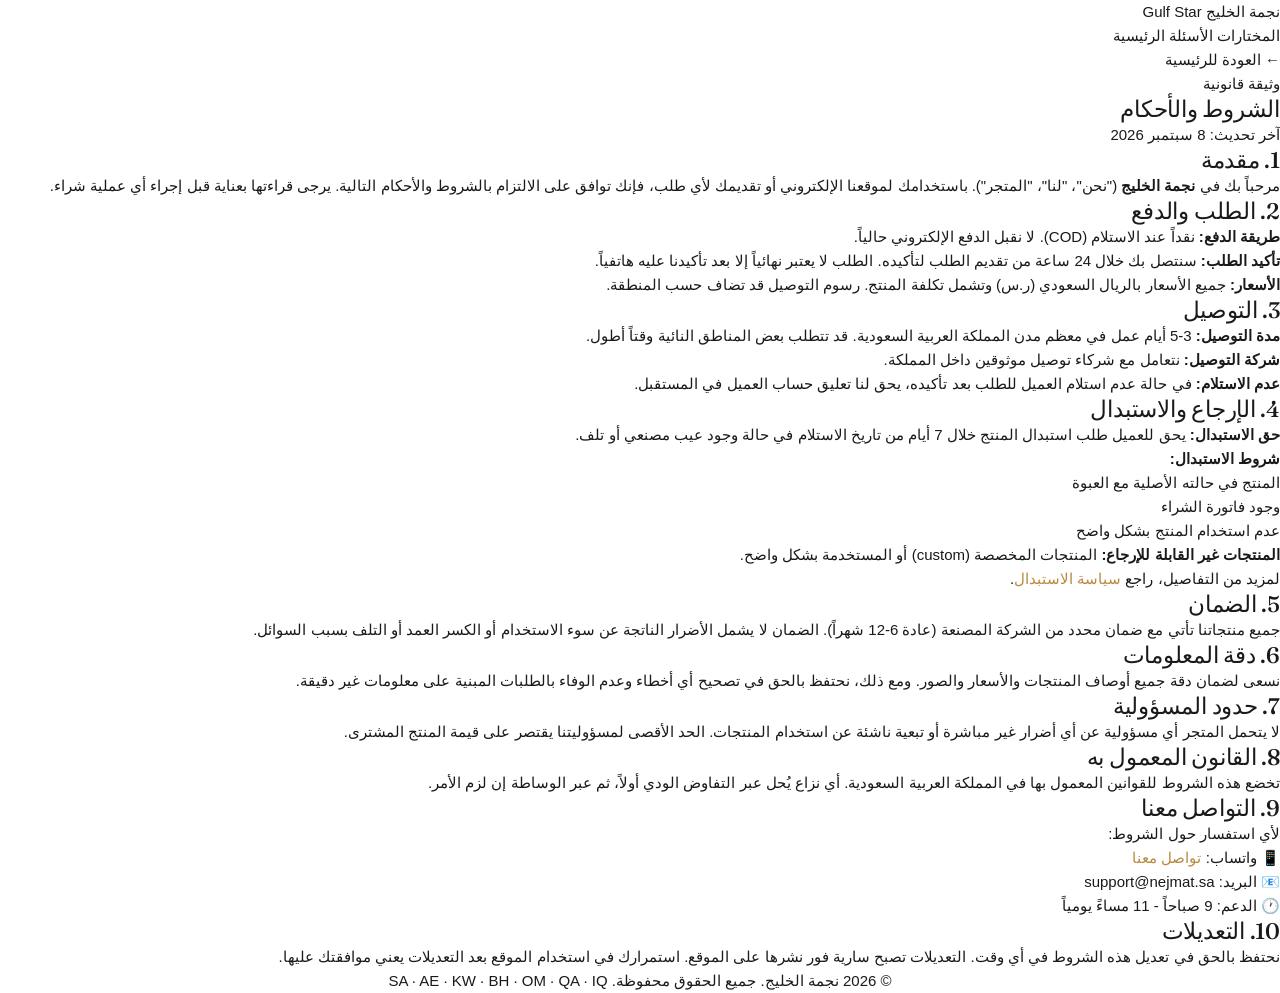
<file: terms.html>
<!DOCTYPE html>
<html lang="ar" dir="rtl">
<head>
<meta charset="UTF-8">
<meta name="viewport" content="width=device-width, initial-scale=1, viewport-fit=cover">
<meta name="theme-color" content="#F7F3EC">
<title>الشروط والأحكام | نجمة الخليج</title>
<link rel="preconnect" href="https://fonts.bunny.net" crossorigin>
<link href="https://fonts.bunny.net/css?family=aref-ruqaa:400,700|reem-kufi:400,500,700|fraunces:300,400,600,800|tajawal:300,400,500,700&display=swap" rel="stylesheet">
<link rel="stylesheet" href="style.css">
</head>
<body>
<nav class="nav">
  <div class="nav-inner">
    <a href="index.html" class="brand">
      <span class="brand-ar">نجمة الخليج</span>
      <span class="brand-en">Gulf Star</span>
    </a>
    <div class="nav-links">
      <a href="index.html#products">المختارات</a>
      <a href="index.html#faq">الأسئلة</a>
      <a href="index.html">الرئيسية</a>
    </div>
  </div>
</nav>

<section class="legal-page">
  <div class="legal-container">
    <a href="index.html" class="back-link">← العودة للرئيسية</a>
    <div class="legal-eyebrow">وثيقة قانونية</div>
    <h1 class="legal-title">الشروط والأحكام</h1>
    <p class="legal-updated">آخر تحديث: 8 سبتمبر 2026</p>

    <div class="legal-section">
      <h2>1. مقدمة</h2>
      <p>مرحباً بك في <strong>نجمة الخليج</strong> ("نحن"، "لنا"، "المتجر"). باستخدامك لموقعنا الإلكتروني أو تقديمك لأي طلب، فإنك توافق على الالتزام بالشروط والأحكام التالية. يرجى قراءتها بعناية قبل إجراء أي عملية شراء.</p>
    </div>

    <div class="legal-section">
      <h2>2. الطلب والدفع</h2>
      <p><strong>طريقة الدفع:</strong> نقداً عند الاستلام (COD). لا نقبل الدفع الإلكتروني حالياً.</p>
      <p><strong>تأكيد الطلب:</strong> سنتصل بك خلال 24 ساعة من تقديم الطلب لتأكيده. الطلب لا يعتبر نهائياً إلا بعد تأكيدنا عليه هاتفياً.</p>
      <p><strong>الأسعار:</strong> جميع الأسعار بالريال السعودي (ر.س) وتشمل تكلفة المنتج. رسوم التوصيل قد تضاف حسب المنطقة.</p>
    </div>

    <div class="legal-section">
      <h2>3. التوصيل</h2>
      <p><strong>مدة التوصيل:</strong> 3-5 أيام عمل في معظم مدن المملكة العربية السعودية. قد تتطلب بعض المناطق النائية وقتاً أطول.</p>
      <p><strong>شركة التوصيل:</strong> نتعامل مع شركاء توصيل موثوقين داخل المملكة.</p>
      <p><strong>عدم الاستلام:</strong> في حالة عدم استلام العميل للطلب بعد تأكيده، يحق لنا تعليق حساب العميل في المستقبل.</p>
    </div>

    <div class="legal-section">
      <h2>4. الإرجاع والاستبدال</h2>
      <p><strong>حق الاستبدال:</strong> يحق للعميل طلب استبدال المنتج خلال 7 أيام من تاريخ الاستلام في حالة وجود عيب مصنعي أو تلف.</p>
      <p><strong>شروط الاستبدال:</strong></p>
      <ul>
        <li>المنتج في حالته الأصلية مع العبوة</li>
        <li>وجود فاتورة الشراء</li>
        <li>عدم استخدام المنتج بشكل واضح</li>
      </ul>
      <p><strong>المنتجات غير القابلة للإرجاع:</strong> المنتجات المخصصة (custom) أو المستخدمة بشكل واضح.</p>
      <p>لمزيد من التفاصيل، راجع <a href="returns.html" style="color:var(--gold)">سياسة الاستبدال</a>.</p>
    </div>

    <div class="legal-section">
      <h2>5. الضمان</h2>
      <p>جميع منتجاتنا تأتي مع ضمان محدد من الشركة المصنعة (عادة 6-12 شهراً). الضمان لا يشمل الأضرار الناتجة عن سوء الاستخدام أو الكسر العمد أو التلف بسبب السوائل.</p>
    </div>

    <div class="legal-section">
      <h2>6. دقة المعلومات</h2>
      <p>نسعى لضمان دقة جميع أوصاف المنتجات والأسعار والصور. ومع ذلك، نحتفظ بالحق في تصحيح أي أخطاء وعدم الوفاء بالطلبات المبنية على معلومات غير دقيقة.</p>
    </div>

    <div class="legal-section">
      <h2>7. حدود المسؤولية</h2>
      <p>لا يتحمل المتجر أي مسؤولية عن أي أضرار غير مباشرة أو تبعية ناشئة عن استخدام المنتجات. الحد الأقصى لمسؤوليتنا يقتصر على قيمة المنتج المشترى.</p>
    </div>

    <div class="legal-section">
      <h2>8. القانون المعمول به</h2>
      <p>تخضع هذه الشروط للقوانين المعمول بها في المملكة العربية السعودية. أي نزاع يُحل عبر التفاوض الودي أولاً، ثم عبر الوساطة إن لزم الأمر.</p>
    </div>

    <div class="legal-section">
      <h2>9. التواصل معنا</h2>
      <p>لأي استفسار حول الشروط:</p>
      <ul>
        <li>📱 واتساب: <a href="https://wa.me/966500000000" style="color:var(--gold)">تواصل معنا</a></li>
        <li>📧 البريد: support@nejmat.sa</li>
        <li>🕐 الدعم: 9 صباحاً - 11 مساءً يومياً</li>
      </ul>
    </div>

    <div class="legal-section">
      <h2>10. التعديلات</h2>
      <p>نحتفظ بالحق في تعديل هذه الشروط في أي وقت. التعديلات تصبح سارية فور نشرها على الموقع. استمرارك في استخدام الموقع بعد التعديلات يعني موافقتك عليها.</p>
    </div>
  </div>
</section>

<footer>
  <div class="wrap">
    <div class="footer-bottom" style="border:none;padding:0">
      <span>© 2026 نجمة الخليج. جميع الحقوق محفوظة.</span>
      <span class="flags">SA · AE · KW · BH · OM · QA · IQ</span>
    </div>
  </div>
</footer>
</body>
</html>
</file>
<file: admin/admin.css>
/* ============================================
   نجمة الخليج — Admin Panel Styles
   Functional, clean, distinct from the store
   ============================================ */

* { box-sizing: border-box; margin: 0; padding: 0; }

:root {
  --bg: #F5F5F4;
  --card: #FFFFFF;
  --border: #E7E5E4;
  --text: #1C1917;
  --muted: #78716C;
  --accent: #B8860B;
  --accent-hover: #9A7009;
  --success: #16A34A;
  --warning: #EA580C;
  --error: #DC2626;
  --info: #2563EB;
  --code-bg: #F5F5F4;
}

html, body {
  font-family: -apple-system, BlinkMacSystemFont, 'Segoe UI', 'Tajawal', 'Cairo', sans-serif;
  background: var(--bg);
  color: var(--text);
  font-size: 15px;
  line-height: 1.6;
  direction: rtl;
}

.hidden { display: none !important; }

/* ============== LOGIN ============== */
.login-screen {
  min-height: 100vh;
  display: flex;
  align-items: center;
  justify-content: center;
  background: linear-gradient(135deg, #1C1917 0%, #292524 100%);
  padding: 20px;
}
.login-box {
  background: white;
  border-radius: 16px;
  padding: 48px 40px;
  max-width: 460px;
  width: 100%;
  box-shadow: 0 25px 50px -12px rgba(0,0,0,0.4);
}
.login-logo {
  text-align: center;
  margin-bottom: 32px;
}
.login-monogram {
  width: 80px;
  height: 80px;
  border-radius: 50%;
  background: var(--accent);
  color: white;
  display: flex;
  align-items: center;
  justify-content: center;
  font-size: 36px;
  font-weight: 700;
  margin: 0 auto 20px;
  font-family: 'Amiri', serif;
}
.login-logo h1 {
  font-size: 28px;
  margin-bottom: 4px;
}
.login-logo p {
  color: var(--muted);
  font-size: 16px;
}
.login-form label {
  display: block;
  font-weight: 600;
  margin-bottom: 8px;
  font-size: 14px;
}
.login-form input {
  width: 100%;
  padding: 14px 16px;
  border: 2px solid var(--border);
  border-radius: 10px;
  font-size: 15px;
  font-family: 'Courier New', monospace;
  direction: ltr;
  text-align: left;
  transition: border-color 0.15s;
}
.login-form input:focus {
  outline: none;
  border-color: var(--accent);
}
.login-hint {
  font-size: 12px;
  color: var(--muted);
  margin-top: 8px;
  line-height: 1.5;
}
.login-hint code {
  background: var(--code-bg);
  padding: 1px 6px;
  border-radius: 4px;
  font-size: 11px;
}
.login-error {
  color: var(--error);
  font-size: 13px;
  margin-top: 12px;
  text-align: center;
}
.login-help {
  display: block;
  text-align: center;
  margin-top: 16px;
  color: var(--accent);
  text-decoration: none;
  font-size: 13px;
}
.login-help:hover { text-decoration: underline; }

/* ============== MODAL ============== */
.modal {
  position: fixed;
  inset: 0;
  background: rgba(0,0,0,0.6);
  z-index: 1000;
  display: flex;
  align-items: center;
  justify-content: center;
  padding: 20px;
}
.modal-content {
  background: white;
  border-radius: 12px;
  padding: 32px;
  max-width: 560px;
  width: 100%;
  max-height: 80vh;
  overflow-y: auto;
  position: relative;
}
.modal-close {
  position: absolute;
  top: 12px;
  left: 12px;
  background: none;
  border: none;
  font-size: 24px;
  cursor: pointer;
  color: var(--muted);
  width: 36px;
  height: 36px;
  border-radius: 50%;
  display: flex;
  align-items: center;
  justify-content: center;
}
.modal-close:hover { background: var(--bg); }
.modal h2 { margin-bottom: 20px; font-size: 22px; }
.modal ol {
  margin-right: 20px;
  margin-bottom: 16px;
}
.modal li { margin-bottom: 8px; }
.modal a { color: var(--accent); }
.modal code { background: var(--code-bg); padding: 1px 6px; border-radius: 4px; font-size: 13px; }

/* ============== APP LAYOUT ============== */
.app-screen {
  min-height: 100vh;
  display: flex;
  flex-direction: column;
}

.topbar {
  background: white;
  border-bottom: 1px solid var(--border);
  padding: 12px 24px;
  display: flex;
  align-items: center;
  justify-content: space-between;
  position: sticky;
  top: 0;
  z-index: 50;
}
.topbar-right {
  display: flex;
  align-items: center;
  gap: 12px;
}
.topbar-logo {
  width: 40px;
  height: 40px;
  border-radius: 50%;
  background: var(--accent);
  color: white;
  display: flex;
  align-items: center;
  justify-content: center;
  font-size: 18px;
  font-weight: 700;
  font-family: 'Amiri', serif;
}
.topbar-title {
  font-weight: 700;
  font-size: 16px;
}
.topbar-sub {
  font-size: 12px;
  color: var(--muted);
}
.topbar-left {
  display: flex;
  align-items: center;
  gap: 12px;
}
.topbar-status {
  font-size: 12px;
  color: var(--muted);
  font-weight: 600;
}

/* ============== TABS ============== */
.tabs {
  background: white;
  border-bottom: 1px solid var(--border);
  padding: 0 24px;
  display: flex;
  gap: 4px;
  overflow-x: auto;
  position: sticky;
  top: 65px;
  z-index: 40;
}
.tab {
  background: none;
  border: none;
  padding: 14px 18px;
  font-size: 14px;
  cursor: pointer;
  color: var(--muted);
  border-bottom: 3px solid transparent;
  white-space: nowrap;
  font-weight: 600;
  transition: all 0.15s;
  font-family: inherit;
}
.tab:hover { color: var(--text); background: var(--bg); }
.tab.active {
  color: var(--accent);
  border-bottom-color: var(--accent);
}

/* ============== CONTENT ============== */
.content {
  flex: 1;
  padding: 32px 24px 100px;
  max-width: 1100px;
  width: 100%;
  margin: 0 auto;
}
.tab-pane { display: none; }
.tab-pane.active { display: block; }
.tab-pane h2 {
  font-size: 24px;
  margin-bottom: 8px;
  font-weight: 700;
}
.tab-pane h3 {
  font-size: 18px;
  margin-top: 32px;
  margin-bottom: 12px;
  font-weight: 700;
  color: var(--text);
  padding-bottom: 8px;
  border-bottom: 1px solid var(--border);
}
.muted { color: var(--muted); font-size: 14px; margin-bottom: 20px; }

/* ============== STATS ============== */
.stats-grid {
  display: grid;
  grid-template-columns: repeat(auto-fit, minmax(180px, 1fr));
  gap: 16px;
  margin: 24px 0;
}
.stat-card {
  background: white;
  border: 1px solid var(--border);
  border-radius: 12px;
  padding: 20px;
}
.stat-label {
  color: var(--muted);
  font-size: 13px;
  margin-bottom: 8px;
}
.stat-value {
  font-size: 24px;
  font-weight: 700;
  color: var(--text);
}

.quick-actions {
  display: grid;
  grid-template-columns: repeat(auto-fit, minmax(220px, 1fr));
  gap: 16px;
  margin: 20px 0;
}
.action-card {
  background: white;
  border: 1px solid var(--border);
  border-radius: 12px;
  padding: 24px;
  text-align: right;
  cursor: pointer;
  transition: all 0.15s;
  font-family: inherit;
}
.action-card:hover {
  border-color: var(--accent);
  transform: translateY(-2px);
  box-shadow: 0 4px 12px rgba(184,134,11,0.15);
}
.action-icon { font-size: 32px; margin-bottom: 12px; }
.action-title { font-weight: 700; font-size: 16px; margin-bottom: 4px; }
.action-desc { font-size: 13px; color: var(--muted); }

/* ============== FORMS ============== */
.form-grid {
  display: grid;
  grid-template-columns: 1fr 1fr;
  gap: 16px;
  margin: 20px 0;
}
.field { display: flex; flex-direction: column; gap: 6px; }
.field.full { grid-column: 1 / -1; }
.field label {
  font-size: 13px;
  font-weight: 600;
  color: var(--text);
}
.field input[type="text"],
.field input[type="email"],
.field input[type="url"],
.field input[type="number"],
.field input[type="datetime-local"],
.field textarea,
.field input:not([type]) {
  padding: 10px 14px;
  border: 1px solid var(--border);
  border-radius: 8px;
  font-size: 14px;
  font-family: inherit;
  background: white;
  transition: border-color 0.15s;
  width: 100%;
}
.field input:focus, .field textarea:focus {
  outline: none;
  border-color: var(--accent);
  box-shadow: 0 0 0 3px rgba(184,134,11,0.1);
}
.field textarea { resize: vertical; min-height: 80px; }
.field input[type="checkbox"] {
  width: 18px;
  height: 18px;
  margin-left: 8px;
  accent-color: var(--accent);
}

.callout {
  background: #FEF3C7;
  border: 1px solid #FCD34D;
  border-radius: 8px;
  padding: 12px 16px;
  margin: 16px 0;
  font-size: 14px;
  color: #92400E;
}
.callout-info {
  background: #DBEAFE;
  border-color: #93C5FD;
  color: #1E40AF;
}

/* ============== PRODUCT EDITOR ============== */
.product-tabs {
  display: flex;
  gap: 8px;
  margin-bottom: 24px;
  flex-wrap: wrap;
}
.prod-tab {
  background: white;
  border: 1px solid var(--border);
  border-radius: 8px;
  padding: 8px 14px;
  cursor: pointer;
  font-family: inherit;
  font-size: 14px;
  display: flex;
  align-items: center;
  gap: 8px;
  transition: all 0.15s;
}
.prod-tab:hover { border-color: var(--accent); }
.prod-tab.active {
  background: var(--accent);
  color: white;
  border-color: var(--accent);
}
.prod-tab-num {
  background: rgba(0,0,0,0.1);
  width: 24px;
  height: 24px;
  border-radius: 50%;
  display: flex;
  align-items: center;
  justify-content: center;
  font-weight: 700;
  font-size: 12px;
}
.prod-tab.active .prod-tab-num { background: rgba(255,255,255,0.25); }

.product-form {
  background: white;
  border: 1px solid var(--border);
  border-radius: 12px;
  padding: 24px;
  margin-bottom: 24px;
}

.bullets-list, .specs-list {
  display: flex;
  flex-direction: column;
  gap: 8px;
  margin: 12px 0;
}
.bullet-item, .spec-item {
  display: flex;
  gap: 8px;
  align-items: center;
}
.bullet-item input { flex: 1; padding: 8px 12px; border: 1px solid var(--border); border-radius: 6px; font-size: 14px; font-family: inherit; }
.spec-item input { flex: 1; padding: 8px 12px; border: 1px solid var(--border); border-radius: 6px; font-size: 14px; font-family: inherit; }
.btn-icon {
  background: var(--bg);
  border: 1px solid var(--border);
  border-radius: 6px;
  width: 36px;
  height: 36px;
  cursor: pointer;
  font-size: 18px;
  color: var(--muted);
  display: flex;
  align-items: center;
  justify-content: center;
  transition: all 0.15s;
}
.btn-icon:hover {
  background: var(--error);
  color: white;
  border-color: var(--error);
}

/* ============== IMAGES ============== */
.image-product-tabs {
  display: flex;
  gap: 8px;
  margin-bottom: 24px;
  flex-wrap: wrap;
}
.img-prod-tab {
  background: white;
  border: 1px solid var(--border);
  border-radius: 8px;
  padding: 10px 16px;
  cursor: pointer;
  font-family: inherit;
  font-size: 14px;
  transition: all 0.15s;
}
.img-prod-tab:hover { border-color: var(--accent); }
.img-prod-tab.active {
  background: var(--text);
  color: white;
  border-color: var(--text);
}

.upload-zone {
  background: white;
  border: 2px dashed var(--border);
  border-radius: 12px;
  padding: 48px 24px;
  text-align: center;
  cursor: pointer;
  transition: all 0.15s;
  margin: 20px 0;
}
.upload-zone:hover, .upload-zone.dragging {
  border-color: var(--accent);
  background: #FFFBEB;
}
.upload-icon { font-size: 48px; margin-bottom: 12px; }

.image-grid {
  display: grid;
  grid-template-columns: repeat(auto-fill, minmax(180px, 1fr));
  gap: 16px;
  margin: 20px 0;
}
.image-card {
  background: white;
  border: 1px solid var(--border);
  border-radius: 8px;
  overflow: hidden;
  transition: all 0.15s;
}
.image-card:hover { box-shadow: 0 4px 12px rgba(0,0,0,0.08); }
.image-preview {
  width: 100%;
  aspect-ratio: 4/5;
  background: var(--bg);
  display: flex;
  align-items: center;
  justify-content: center;
  overflow: hidden;
}
.image-preview img { width: 100%; height: 100%; object-fit: cover; }
.img-error { color: var(--error); font-size: 12px; padding: 20px; text-align: center; }
.image-info { padding: 12px; }
.image-info code {
  font-size: 11px;
  background: var(--code-bg);
  padding: 2px 6px;
  border-radius: 4px;
  display: block;
  margin-bottom: 8px;
  word-break: break-all;
  direction: ltr;
  text-align: left;
}
.image-actions {
  display: flex;
  gap: 6px;
}
.image-actions .btn { flex: 1; font-size: 12px; padding: 6px 8px; }
.image-card-add {
  border: 2px dashed var(--border);
  display: flex;
  flex-direction: column;
  align-items: center;
  justify-content: center;
  cursor: pointer;
  aspect-ratio: 4/5;
  color: var(--muted);
  transition: all 0.15s;
  font-family: inherit;
}
.image-card-add:hover {
  border-color: var(--accent);
  color: var(--accent);
}
.add-icon { font-size: 36px; font-weight: 300; }

/* ============== LINKS ============== */
.links-list {
  display: flex;
  flex-direction: column;
  gap: 8px;
  margin: 12px 0;
}
.link-item {
  display: grid;
  grid-template-columns: 1fr 2fr auto;
  gap: 8px;
}
.link-item input { padding: 8px 12px; border: 1px solid var(--border); border-radius: 6px; font-size: 14px; font-family: inherit; }

.tiers-list {
  display: flex;
  flex-direction: column;
  gap: 8px;
  margin: 12px 0;
}
.tier-item {
  display: grid;
  grid-template-columns: auto 80px auto 1fr auto 80px;
  gap: 8px;
  align-items: center;
  background: var(--bg);
  padding: 8px;
  border-radius: 6px;
}
.tier-item label { font-size: 12px; color: var(--muted); }
.tier-item input { padding: 6px 10px; border: 1px solid var(--border); border-radius: 6px; font-size: 14px; font-family: inherit; }

/* ============== COLORS ============== */
.color-grid {
  display: grid;
  grid-template-columns: repeat(auto-fit, minmax(220px, 1fr));
  gap: 16px;
  margin: 20px 0;
}
.color-picker {
  background: white;
  border: 1px solid var(--border);
  border-radius: 8px;
  padding: 16px;
}
.color-picker label {
  font-size: 13px;
  font-weight: 600;
  display: block;
  margin-bottom: 12px;
}
.color-picker input[type="color"] {
  width: 100%;
  height: 50px;
  border: 1px solid var(--border);
  border-radius: 6px;
  cursor: pointer;
  padding: 2px;
}
.color-hex {
  margin-top: 8px;
  font-family: 'Courier New', monospace !important;
  font-size: 12px !important;
  direction: ltr;
  text-align: left;
}

/* ============== BUTTONS ============== */
.btn {
  padding: 10px 18px;
  border-radius: 8px;
  font-size: 14px;
  font-weight: 600;
  cursor: pointer;
  border: 1px solid transparent;
  font-family: inherit;
  display: inline-flex;
  align-items: center;
  gap: 6px;
  transition: all 0.15s;
  text-decoration: none;
}
.btn-primary { background: var(--accent); color: white; }
.btn-primary:hover { background: var(--accent-hover); }
.btn-ghost { background: white; color: var(--text); border-color: var(--border); }
.btn-ghost:hover { background: var(--bg); border-color: var(--accent); }
.btn-block { width: 100%; justify-content: center; margin-top: 16px; }
.btn-sm { padding: 4px 10px; font-size: 12px; }

/* ============== ACTION BAR ============== */
.action-bar {
  position: fixed;
  bottom: 0;
  left: 0;
  right: 0;
  background: white;
  border-top: 1px solid var(--border);
  padding: 14px 24px;
  display: flex;
  align-items: center;
  justify-content: space-between;
  z-index: 50;
  box-shadow: 0 -4px 12px rgba(0,0,0,0.06);
}
.action-bar-status {
  font-size: 13px;
  color: var(--muted);
  font-weight: 600;
}
.status-ok { color: var(--success); }
.status-error { color: var(--error); }
.status-loading { color: var(--warning); }
.status-dirty { color: var(--warning); }
.action-bar-buttons { display: flex; gap: 8px; }

/* ============== TOAST ============== */
.toast {
  position: fixed;
  bottom: 100px;
  left: 50%;
  transform: translateX(-50%) translateY(20px);
  background: var(--text);
  color: white;
  padding: 12px 24px;
  border-radius: 8px;
  font-size: 14px;
  font-weight: 600;
  z-index: 2000;
  opacity: 0;
  transition: all 0.3s;
  pointer-events: none;
  max-width: 90%;
  text-align: center;
  box-shadow: 0 10px 25px rgba(0,0,0,0.2);
}
.toast.show { opacity: 1; transform: translateX(-50%) translateY(0); }
.toast-success { background: var(--success); }
.toast-error { background: var(--error); }
.toast-info { background: var(--info); }

/* ============== RESPONSIVE ============== */
@media (max-width: 768px) {
  .form-grid { grid-template-columns: 1fr; }
  .topbar { padding: 10px 16px; }
  .content { padding: 20px 16px 100px; }
  .stats-grid { grid-template-columns: 1fr 1fr; }
  .quick-actions { grid-template-columns: 1fr; }
  .tabs { padding: 0 12px; top: 60px; }
  .topbar-sub { display: none; }
  .tier-item {
    grid-template-columns: 1fr 1fr;
  }
  .link-item {
    grid-template-columns: 1fr;
  }
  .action-bar { flex-direction: column; gap: 8px; }
  .action-bar-buttons { width: 100%; justify-content: stretch; }
  .action-bar-buttons .btn { flex: 1; justify-content: center; }
}
</file>
<file: style.css>
/* =====================================================
   نجمة الخليج — Gulf Star
   v5 — Pick Ameen Jewelry-inspired Design
   Clean white + gold premium ecommerce
   ===================================================== */

/* ============== DESIGN TOKENS ============== */
:root {
  /* Surfaces */
  --bg: #ffffff;
  --bg-soft: #fafafa;
  --bg-muted: #f5f5f5;
  --bg-dark: #1a1a1a;
  --bg-burgundy: #5a1a1a;
  --bg-card: #ffffff;

  /* Brand: Gulf Gold */
  --gold: #b88a3e;
  --gold-2: #9a6f2a;
  --gold-3: #d4a853;
  --gold-soft: rgba(184, 138, 62, 0.1);
  --gold-line: rgba(184, 138, 62, 0.32);

  /* Text */
  --text: #1a1a1a;
  --text-2: #4a4a4a;
  --text-muted: #6b7280;
  --text-faint: #9ca3af;
  --text-inv: #ffffff;

  /* Borders */
  --border: #e5e5e5;
  --border-soft: #f0f0f0;

  /* Functional */
  --green: #10b981;
  --red: #dc2626;
  --warn: #f59e0b;

  /* Geometry */
  --radius-sm: 4px;
  --radius: 8px;
  --radius-lg: 12px;
  --radius-xl: 16px;
  --max: 1280px;
  --shadow-sm: 0 1px 2px rgba(0,0,0,0.04);
  --shadow: 0 2px 8px rgba(0,0,0,0.06);
  --shadow-lg: 0 8px 24px rgba(0,0,0,0.08);
}

/* ============== RESET ============== */
* { box-sizing: border-box; margin: 0; padding: 0; }
html, body { background: var(--bg); color: var(--text); }
body {
  font-family: 'IBM Plex Sans Arabic', 'Inter', -apple-system, BlinkMacSystemFont, sans-serif;
  font-size: 15px;
  line-height: 1.6;
  direction: rtl;
  -webkit-font-smoothing: antialiased;
}
a { color: inherit; text-decoration: none; transition: color 0.18s; }
img { max-width: 100%; height: auto; display: block; }
button { font-family: inherit; cursor: pointer; border: none; background: none; }
ul { list-style: none; }

h1, h2, h3, h4, h5 {
  font-family: 'Fraunces', 'IBM Plex Sans Arabic', serif;
  font-weight: 500;
  line-height: 1.2;
  letter-spacing: -0.01em;
  color: var(--text);
}

.wrap { max-width: var(--max); margin: 0 auto; padding: 0 24px; }
@media (min-width: 1024px) { .wrap { padding: 0 40px; } }

/* ============== TOP UTILITY BAR ============== */
.topbar {
  background: var(--bg-dark);
  color: var(--text-inv);
  overflow: hidden;
  font-size: 11px;
  font-weight: 500;
  letter-spacing: 0.1em;
  text-transform: uppercase;
  padding: 8px 0;
}
.topbar-track {
  display: flex;
  gap: 32px;
  white-space: nowrap;
  animation: topbar-scroll 40s linear infinite;
  align-items: center;
  justify-content: center;
}
.topbar-track span { display: inline-flex; align-items: center; gap: 6px; }
.topbar:hover .topbar-track { animation-play-state: paused; }
@keyframes topbar-scroll {
  from { transform: translateX(0); }
  to { transform: translateX(-50%); }
}

/* ============== HEADER ============== */
.header {
  background: var(--bg);
  border-bottom: 1px solid var(--border);
  padding: 18px 0;
  position: sticky;
  top: 0;
  z-index: 50;
  box-shadow: var(--shadow-sm);
}
.header-inner {
  display: flex;
  align-items: center;
  justify-content: space-between;
  gap: 24px;
}
.logo { display: flex; flex-direction: column; line-height: 1.1; }
.logo-ar { font-family: 'Fraunces', serif; font-size: 24px; font-weight: 600; color: var(--text); letter-spacing: -0.01em; }
.logo-en { font-size: 10px; font-weight: 600; color: var(--gold); letter-spacing: 0.2em; text-transform: uppercase; margin-top: 2px; }

.mainnav { display: flex; gap: 28px; }
.navlink {
  font-size: 14px;
  font-weight: 500;
  color: var(--text-2);
  padding: 8px 0;
  position: relative;
  transition: color 0.15s;
}
.navlink:hover, .navlink.active { color: var(--text); }
.navlink.active::after {
  content: '';
  position: absolute;
  bottom: -19px;
  left: 0;
  right: 0;
  height: 2px;
  background: var(--gold);
}

.header-actions { display: flex; align-items: center; gap: 8px; }
.header-icon {
  position: relative;
  width: 36px;
  height: 36px;
  display: flex;
  align-items: center;
  justify-content: center;
  font-size: 18px;
  color: var(--text-2);
  border-radius: 50%;
  transition: all 0.15s;
}
.header-icon:hover { background: var(--bg-muted); color: var(--text); }
.cart-count {
  position: absolute;
  top: 2px;
  right: 2px;
  background: var(--gold);
  color: #fff;
  font-size: 9px;
  font-weight: 700;
  min-width: 16px;
  height: 16px;
  border-radius: 50%;
  display: flex;
  align-items: center;
  justify-content: center;
  padding: 0 3px;
  line-height: 1;
}
.lang-toggle {
  background: transparent;
  color: var(--text-2);
  border: 1px solid var(--border);
  padding: 6px 12px;
  border-radius: var(--radius-sm);
  font-size: 11px;
  font-weight: 600;
  letter-spacing: 0.05em;
  margin-right: 8px;
}
.lang-toggle:hover { border-color: var(--gold); color: var(--gold); }
.mobile-menu-btn { display: none; font-size: 24px; padding: 4px 8px; }

@media (max-width: 900px) {
  .mainnav { display: none; }
  .mobile-menu-btn { display: block; }
  .logo-ar { font-size: 20px; }
}

/* ============== HERO (Full-width with bg image) ============== */
.hero {
  position: relative;
  min-height: 600px;
  display: flex;
  flex-direction: column;
  justify-content: center;
  overflow: hidden;
  padding: 80px 0 60px;
}
.hero-bg {
  position: absolute;
  inset: 0;
  z-index: 0;
}
.hero-bg-img {
  width: 100%;
  height: 100%;
  object-fit: cover;
  object-position: center;
}
.hero-overlay {
  position: absolute;
  inset: 0;
  background: linear-gradient(135deg, rgba(20, 20, 30, 0.85) 0%, rgba(40, 30, 20, 0.75) 100%);
}
.hero-content {
  position: relative;
  z-index: 2;
  text-align: center;
  color: var(--text-inv);
  max-width: 800px;
  margin: 0 auto;
}
.hero-eyebrow {
  display: inline-block;
  font-family: 'JetBrains Mono', 'IBM Plex Sans Arabic', monospace;
  font-size: 11px;
  letter-spacing: 0.3em;
  text-transform: uppercase;
  color: var(--gold-3);
  margin-bottom: 20px;
  padding: 6px 14px;
  border: 1px solid rgba(212, 168, 83, 0.3);
  border-radius: 4px;
}
.hero-title {
  font-size: clamp(32px, 5vw, 56px);
  font-weight: 500;
  line-height: 1.1;
  color: var(--text-inv);
  margin-bottom: 16px;
  letter-spacing: -0.02em;
}
.hero-title em {
  font-style: italic;
  color: var(--gold-3);
  font-weight: 500;
}
.hero-sub {
  font-family: 'Fraunces', serif;
  font-style: italic;
  font-size: 18px;
  color: rgba(255,255,255,0.8);
  margin-bottom: 16px;
  font-weight: 400;
}
.hero-desc {
  font-size: 15px;
  color: rgba(255,255,255,0.75);
  line-height: 1.7;
  max-width: 640px;
  margin: 0 auto 32px;
}
.hero-actions {
  display: flex;
  gap: 12px;
  justify-content: center;
  flex-wrap: wrap;
}
.btn-primary, .btn-outline-light {
  display: inline-flex;
  align-items: center;
  justify-content: center;
  padding: 14px 32px;
  border-radius: 999px;
  font-weight: 600;
  font-size: 14px;
  letter-spacing: 0.05em;
  text-transform: uppercase;
  transition: all 0.18s;
  text-decoration: none;
  font-family: inherit;
  border: 2px solid transparent;
  cursor: pointer;
}
.btn-primary {
  background: var(--gold);
  color: #fff;
}
.btn-primary:hover { background: var(--gold-2); transform: translateY(-1px); color: #fff; }
.btn-outline-light {
  background: transparent;
  color: #fff;
  border-color: rgba(255,255,255,0.4);
}
.btn-outline-light:hover { border-color: #fff; background: rgba(255,255,255,0.1); color: #fff; }
.btn-large { padding: 16px 40px; font-size: 15px; }

/* Hero bottom marquee */
.hero-marquee {
  position: absolute;
  bottom: 0;
  left: 0;
  right: 0;
  background: rgba(0,0,0,0.5);
  backdrop-filter: blur(10px);
  border-top: 1px solid rgba(212, 168, 83, 0.2);
  padding: 12px 0;
  overflow: hidden;
  z-index: 3;
}
.hero-marquee-track {
  display: flex;
  gap: 40px;
  white-space: nowrap;
  animation: marquee-scroll 30s linear infinite;
  color: #fff;
  font-size: 12px;
  font-weight: 500;
  letter-spacing: 0.1em;
  text-transform: uppercase;
  align-items: center;
}
.hero-marquee-track span { display: inline-flex; align-items: center; gap: 8px; }
.hero-marquee:hover .hero-marquee-track { animation-play-state: paused; }
@keyframes marquee-scroll {
  from { transform: translateX(0); }
  to { transform: translateX(-50%); }
}

@media (max-width: 768px) {
  .hero { min-height: 500px; padding: 60px 0 80px; }
  .hero-title { font-size: 30px; }
  .hero-sub { font-size: 16px; }
  .hero-desc { font-size: 14px; }
  .hero-actions { flex-direction: column; align-items: stretch; max-width: 280px; margin: 0 auto; }
  .btn-primary, .btn-outline-light { width: 100%; }
}

/* ============== SECTION HEADERS ============== */
.section-head-center {
  text-align: center;
  max-width: 700px;
  margin: 0 auto 48px;
}
.section-eyebrow {
  display: block;
  font-family: 'JetBrains Mono', monospace;
  font-size: 12px;
  font-weight: 500;
  color: var(--gold);
  letter-spacing: 0.2em;
  text-transform: uppercase;
  margin-bottom: 12px;
}
.section-title {
  font-size: clamp(28px, 4vw, 44px);
  font-weight: 500;
  line-height: 1.1;
  letter-spacing: -0.01em;
  margin-bottom: 16px;
}
.section-title em {
  font-style: italic;
  color: var(--gold);
  font-weight: 500;
}
.section-sub {
  font-size: 16px;
  color: var(--text-muted);
  line-height: 1.6;
}

/* ============== COLLECTIONS (4-col grid) ============== */
.collections, .products, .about, .bundle, .testimonials, .faq {
  padding: 80px 0;
}
.collections-grid {
  display: grid;
  grid-template-columns: repeat(4, 1fr);
  gap: 16px;
}
@media (max-width: 900px) { .collections-grid { grid-template-columns: repeat(2, 1fr); } }
@media (max-width: 600px) { .collections-grid { grid-template-columns: 1fr; } }

.collection-card {
  position: relative;
  display: block;
  aspect-ratio: 3/4;
  border-radius: var(--radius);
  overflow: hidden;
  text-decoration: none;
}
.collection-card img {
  width: 100%;
  height: 100%;
  object-fit: cover;
  transition: transform 0.6s ease;
}
.collection-card:hover img { transform: scale(1.05); }
.collection-overlay {
  position: absolute;
  inset: 0;
  display: flex;
  flex-direction: column;
  justify-content: flex-end;
  padding: 24px;
  background: linear-gradient(180deg, transparent 50%, rgba(0,0,0,0.7) 100%);
  color: #fff;
  transition: background 0.3s;
}
.collection-card:hover .collection-overlay {
  background: linear-gradient(180deg, transparent 30%, rgba(0,0,0,0.85) 100%);
}
.collection-overlay h3 {
  font-family: 'Fraunces', serif;
  font-size: 22px;
  font-weight: 500;
  color: #fff;
  margin-bottom: 6px;
  letter-spacing: -0.01em;
}
.collection-overlay p {
  font-size: 13px;
  color: rgba(255,255,255,0.85);
  line-height: 1.5;
  margin: 0;
}

/* ============== PRODUCT GRID ============== */
.product-grid {
  display: grid;
  grid-template-columns: repeat(3, 1fr);
  gap: 24px;
}
@media (max-width: 900px) { .product-grid { grid-template-columns: repeat(2, 1fr); } }
@media (max-width: 600px) { .product-grid { grid-template-columns: repeat(2, 1fr); gap: 12px; } }

.product-card {
  background: var(--bg);
  border: 1px solid var(--border-soft);
  border-radius: var(--radius);
  overflow: hidden;
  transition: all 0.18s;
}
.product-card:hover { box-shadow: var(--shadow-lg); transform: translateY(-2px); }
.product-image-wrap {
  position: relative;
  display: block;
  background: var(--bg-muted);
  overflow: hidden;
}
.product-image-wrap img {
  width: 100%;
  aspect-ratio: 1/1;
  object-fit: cover;
  transition: transform 0.4s;
}
.product-card:hover .product-image-wrap img { transform: scale(1.05); }
.product-badge {
  position: absolute;
  top: 10px;
  right: 10px;
  padding: 4px 10px;
  font-size: 10px;
  font-weight: 700;
  border-radius: 4px;
  letter-spacing: 0.05em;
  z-index: 2;
}
.badge-hot { background: var(--red); color: #fff; }
.badge-new { background: var(--green); color: #fff; }
.badge-pro { background: var(--gold); color: #fff; }

.product-info { padding: 16px; }
.product-vendor {
  font-size: 11px;
  color: var(--text-muted);
  text-transform: uppercase;
  letter-spacing: 0.1em;
  font-weight: 500;
  margin-bottom: 4px;
}
.product-name {
  display: block;
  font-family: 'Fraunces', serif;
  font-size: 16px;
  font-weight: 500;
  color: var(--text);
  line-height: 1.3;
  margin-bottom: 8px;
  display: -webkit-box;
  -webkit-line-clamp: 2;
  -webkit-box-orient: vertical;
  overflow: hidden;
  min-height: 42px;
}
.product-name:hover { color: var(--gold); }
.product-rating { display: flex; align-items: center; gap: 6px; font-size: 12px; margin-bottom: 8px; }
.stars { color: var(--warn); letter-spacing: 1px; font-size: 13px; }
.rating-count { color: var(--text-muted); font-size: 11px; }
.product-price-row { display: flex; align-items: center; gap: 8px; margin-bottom: 12px; }
.product-price-row .old {
  color: var(--text-muted);
  text-decoration: line-through;
  font-size: 13px;
}
.product-price-row .now {
  color: var(--gold-2);
  font-weight: 700;
  font-size: 20px;
  font-family: 'Fraunces', serif;
}
.product-add {
  width: 100%;
  background: var(--bg-dark);
  color: var(--text-inv);
  padding: 10px;
  border-radius: var(--radius-sm);
  font-weight: 600;
  font-size: 13px;
  letter-spacing: 0.05em;
  text-transform: uppercase;
  transition: all 0.18s;
}
.product-add:hover { background: var(--gold); }

/* ============== ABOUT SECTION ============== */
.about { background: var(--bg-soft); }
.about-grid {
  display: grid;
  grid-template-columns: 1fr 1fr;
  gap: 64px;
  align-items: center;
}
@media (max-width: 900px) { .about-grid { grid-template-columns: 1fr; gap: 40px; } }

.about-images {
  display: grid;
  grid-template-columns: 1fr 1fr;
  grid-template-rows: 200px 200px;
  gap: 12px;
}
@media (max-width: 600px) { .about-images { grid-template-rows: 150px 150px; } }
.about-img {
  width: 100%;
  height: 100%;
  object-fit: cover;
  border-radius: var(--radius);
  box-shadow: var(--shadow);
}
.about-img.ai-1 { grid-column: 1; grid-row: 1; }
.about-img.ai-2 { grid-column: 2; grid-row: 1 / span 2; height: 100%; }
.about-img.ai-3 { grid-column: 1; grid-row: 2; }

.about-content { text-align: right; }
.about-content .section-eyebrow { text-align: right; }
.about-content .section-title { text-align: right; }
.about-text {
  color: var(--text-2);
  line-height: 1.7;
  margin-bottom: 16px;
  font-size: 15px;
}
.about-features {
  display: grid;
  grid-template-columns: 1fr 1fr;
  gap: 20px;
  margin-top: 32px;
}
@media (max-width: 600px) { .about-features { grid-template-columns: 1fr; } }
.about-feature { display: flex; gap: 12px; align-items: flex-start; }
.about-feature-icon {
  width: 36px;
  height: 36px;
  background: var(--gold-soft);
  color: var(--gold);
  border-radius: 50%;
  display: flex;
  align-items: center;
  justify-content: center;
  font-weight: 700;
  font-size: 16px;
  flex-shrink: 0;
}
.about-feature h4 { font-family: 'Inter', sans-serif; font-size: 14px; font-weight: 700; margin-bottom: 2px; }
.about-feature p { font-size: 13px; color: var(--text-muted); margin: 0; line-height: 1.5; }

/* ============== BUNDLE ============== */
.bundle { background: var(--bg-dark); color: #fff; }
.bundle .section-eyebrow { color: var(--gold-3); }
.bundle .section-title { color: #fff; }
.bundle .section-title em { color: var(--gold-3); }
.bundle .section-sub { color: rgba(255,255,255,0.7); }
.bundle-card {
  display: grid;
  grid-template-columns: 1.5fr 1fr;
  background: rgba(255,255,255,0.04);
  border: 1px solid rgba(255,255,255,0.08);
  border-radius: var(--radius-lg);
  overflow: hidden;
  backdrop-filter: blur(10px);
}
@media (max-width: 900px) { .bundle-card { grid-template-columns: 1fr; } }
.bundle-left { padding: 48px; }
@media (max-width: 600px) { .bundle-left { padding: 32px 24px; } }
.bundle-tag {
  display: inline-block;
  background: var(--red);
  color: #fff;
  padding: 5px 14px;
  font-size: 11px;
  font-weight: 700;
  border-radius: 999px;
  margin-bottom: 20px;
  letter-spacing: 0.05em;
}
.bundle-name { font-family: 'Fraunces', serif; font-size: clamp(22px, 3vw, 28px); margin-bottom: 24px; color: #fff; }
.bundle-items { margin-bottom: 32px; }
.bundle-items li {
  display: flex;
  align-items: center;
  gap: 12px;
  padding: 14px 0;
  border-bottom: 1px solid rgba(255,255,255,0.08);
  color: rgba(255,255,255,0.85);
  font-size: 14px;
}
.bundle-items li:last-child { border-bottom: none; }
.bundle-check {
  width: 24px;
  height: 24px;
  background: var(--green);
  color: #fff;
  border-radius: 50%;
  display: flex;
  align-items: center;
  justify-content: center;
  font-size: 12px;
  font-weight: 700;
  flex-shrink: 0;
}
.bundle-item-name { font-weight: 600; color: #fff; }
.bundle-item-meta { font-size: 12px; color: rgba(255,255,255,0.6); margin-top: 2px; }
.bundle-item-price { margin-right: auto; color: var(--gold-3); font-weight: 700; font-size: 16px; }

.bundle-pricing { display: flex; align-items: center; gap: 16px; flex-wrap: wrap; margin-bottom: 16px; }
.bundle-pricing-info { display: flex; align-items: baseline; gap: 12px; }
.bundle-old { color: rgba(255,255,255,0.5); text-decoration: line-through; font-size: 18px; }
.bundle-now { color: var(--gold-3); font-weight: 700; font-size: 36px; font-family: 'Fraunces', serif; }
.bundle-save {
  background: var(--red);
  color: #fff;
  padding: 4px 10px;
  border-radius: 4px;
  font-size: 12px;
  font-weight: 700;
}
.bundle-trust {
  display: flex;
  gap: 16px;
  margin-top: 16px;
  font-size: 12px;
  color: rgba(255,255,255,0.6);
  flex-wrap: wrap;
}
.bundle-trust span { display: inline-flex; align-items: center; gap: 4px; }

.bundle-right {
  background: linear-gradient(135deg, rgba(212,168,83,0.15), rgba(184,138,62,0.1));
  display: flex;
  align-items: center;
  justify-content: center;
  padding: 40px;
  position: relative;
  min-height: 360px;
}
.bundle-stack { position: relative; width: 100%; max-width: 280px; aspect-ratio: 1; }
.bundle-stack img {
  position: absolute;
  width: 70%;
  height: 70%;
  object-fit: cover;
  border-radius: var(--radius);
  border: 4px solid #fff;
  box-shadow: 0 10px 30px rgba(0,0,0,0.3);
}
.bs-1 { top: 0; right: 0; transform: rotate(-6deg); }
.bs-2 { top: 0; right: 50%; transform: translateX(50%) rotate(2deg); z-index: 2; }
.bs-3 { bottom: 0; right: 0; transform: rotate(-2deg); }

/* ============== TESTIMONIALS ============== */
.testimonials { background: var(--bg-soft); }
.testimonials-grid {
  display: grid;
  grid-template-columns: repeat(3, 1fr);
  gap: 24px;
  margin-top: 16px;
}
@media (max-width: 900px) { .testimonials-grid { grid-template-columns: 1fr; } }

.testimonial-card {
  background: var(--bg);
  padding: 32px 28px;
  border-radius: var(--radius-lg);
  border: 1px solid var(--border-soft);
  text-align: center;
  transition: all 0.18s;
}
.testimonial-card:hover { box-shadow: var(--shadow-lg); }
.testimonial-stars { color: var(--warn); font-size: 16px; margin-bottom: 16px; letter-spacing: 2px; }
.testimonial-text {
  color: var(--text-2);
  font-size: 15px;
  line-height: 1.7;
  margin-bottom: 20px;
  font-style: italic;
}
.testimonial-author { display: flex; align-items: center; gap: 12px; justify-content: center; }
.testimonial-avatar {
  width: 44px;
  height: 44px;
  border-radius: 50%;
  background: linear-gradient(135deg, var(--gold), var(--gold-2));
  color: #fff;
  display: flex;
  align-items: center;
  justify-content: center;
  font-weight: 700;
  font-size: 18px;
  font-family: 'Fraunces', serif;
}
.testimonial-name { font-weight: 700; font-size: 14px; text-align: right; }
.testimonial-meta { font-size: 12px; color: var(--text-muted); margin-top: 2px; text-align: right; }

/* ============== FAQ ============== */
.faq-list { max-width: 800px; margin: 0 auto; }
.faq-item {
  background: var(--bg);
  border: 1px solid var(--border);
  border-radius: var(--radius);
  margin-bottom: 12px;
  transition: all 0.15s;
  overflow: hidden;
}
.faq-item:hover, .faq-item[open] { border-color: var(--gold); box-shadow: var(--shadow); }
.faq-q {
  padding: 20px 24px;
  font-family: 'Fraunces', serif;
  font-weight: 500;
  font-size: 17px;
  cursor: pointer;
  list-style: none;
  display: flex;
  justify-content: space-between;
  align-items: center;
  color: var(--text);
  background: var(--bg);
}
.faq-q::-webkit-details-marker { display: none; }
.faq-q::after {
  content: '+';
  font-size: 24px;
  color: var(--gold);
  font-weight: 300;
  transition: transform 0.2s;
}
.faq-item[open] .faq-q::after { content: '−'; }
.faq-a { padding: 0 24px 20px; color: var(--text-2); line-height: 1.7; }

/* ============== FOOTER ============== */
.footer { background: var(--bg-dark); color: #d4d4d4; padding: 64px 0 24px; }
.footer-grid { display: grid; grid-template-columns: 2fr 1fr 1fr 1fr 1fr; gap: 40px; margin-bottom: 40px; }
@media (max-width: 900px) { .footer-grid { grid-template-columns: 1fr 1fr; gap: 32px; } }
@media (max-width: 600px) { .footer-grid { grid-template-columns: 1fr; gap: 24px; } }

.footer-logo { font-family: 'Fraunces', serif; font-size: 24px; font-weight: 500; color: #fff; margin-bottom: 12px; }
.footer-desc { color: #9ca3af; font-size: 14px; line-height: 1.7; margin-bottom: 16px; }
.footer-contact { display: flex; flex-direction: column; gap: 8px; font-size: 13px; }
.footer-contact a, .footer-contact span { color: #9ca3af; }
.footer-contact a:hover { color: var(--gold-3); }

.footer-col h4 {
  font-family: 'Inter', sans-serif;
  color: #fff;
  font-size: 13px;
  font-weight: 700;
  text-transform: uppercase;
  letter-spacing: 0.1em;
  margin-bottom: 16px;
}
.footer-col ul { display: flex; flex-direction: column; gap: 10px; }
.footer-col a { color: #9ca3af; font-size: 13px; }
.footer-col a:hover { color: var(--gold-3); }

.footer-bottom { padding-top: 24px; border-top: 1px solid #2a2a2a; text-align: center; }
.payment-row { display: flex; justify-content: center; gap: 8px; flex-wrap: wrap; margin-bottom: 16px; }
.payment-pill {
  background: #2a2a2a;
  color: #d4d4d4;
  padding: 6px 12px;
  border-radius: var(--radius-sm);
  font-size: 11px;
  font-weight: 600;
  letter-spacing: 0.05em;
}
.footer-meta { color: #6b7280; font-size: 12px; }

/* ============== FLOATING CHAT WIDGET ============== */
.chat-widget {
  position: fixed;
  bottom: 100px;
  left: 24px;
  z-index: 90;
  display: flex;
  flex-direction: column;
  align-items: flex-start;
  gap: 8px;
}
body.lang-en .chat-widget { left: auto; right: 24px; align-items: flex-end; }
.chat-btn {
  background: var(--gold);
  color: #fff;
  padding: 12px 20px 12px 16px;
  border-radius: 999px;
  display: flex;
  align-items: center;
  gap: 8px;
  font-weight: 600;
  font-size: 13px;
  box-shadow: 0 8px 24px rgba(184, 138, 62, 0.4);
  transition: all 0.18s;
  cursor: pointer;
}
.chat-btn:hover { transform: scale(1.05); }
.chat-btn-icon { font-size: 18px; }
.chat-popup {
  background: #fff;
  border-radius: var(--radius-lg);
  box-shadow: var(--shadow-lg);
  width: 280px;
  overflow: hidden;
  display: none;
  border: 1px solid var(--border);
}
.chat-popup.show { display: block; }
.chat-popup-head {
  background: var(--bg-dark);
  color: #fff;
  padding: 14px 16px;
  display: flex;
  justify-content: space-between;
  align-items: center;
  font-weight: 600;
  font-size: 14px;
}
.chat-close {
  background: none;
  color: #fff;
  font-size: 22px;
  line-height: 1;
  padding: 0;
  width: 24px;
  height: 24px;
}
.chat-popup-body { padding: 16px; color: var(--text-2); font-size: 14px; line-height: 1.5; }
.chat-popup-cta {
  display: block;
  background: var(--green);
  color: #fff;
  text-align: center;
  padding: 12px;
  font-weight: 700;
  font-size: 13px;
  text-decoration: none;
  transition: background 0.18s;
}
.chat-popup-cta:hover { background: #059669; color: #fff; }
@media (max-width: 768px) { .chat-widget { bottom: 96px; left: 16px; } body.lang-en .chat-widget { right: 16px; } }

/* ============== MOBILE STICKY CTA ============== */
.mobile-sticky-cta {
  display: none;
  position: fixed;
  bottom: 0;
  left: 0;
  right: 0;
  z-index: 95;
  padding: 12px 16px calc(12px + env(safe-area-inset-bottom, 0));
  align-items: center;
  justify-content: space-between;
  gap: 12px;
  backdrop-filter: blur(20px);
  background: rgba(255, 255, 255, 0.95);
  border-top: 1px solid var(--border);
  box-shadow: 0 -8px 24px rgba(0,0,0,0.06);
}
.mobile-sticky-cta-text { flex: 1; min-width: 0; }
.mobile-sticky-cta-title { font-size: 13px; font-weight: 700; }
.mobile-sticky-cta-sub { font-size: 10px; color: var(--text-muted); margin-top: 2px; }
.mobile-sticky-cta-btn {
  background: var(--gold);
  color: #fff;
  padding: 12px 22px;
  border-radius: var(--radius);
  font-weight: 700;
  font-size: 14px;
  text-decoration: none;
  white-space: nowrap;
}
@media (max-width: 768px) {
  .mobile-sticky-cta { display: flex; }
  body { padding-bottom: 80px; }
}

/* ============== TOAST ============== */
.toast {
  position: fixed;
  bottom: 100px;
  left: 50%;
  transform: translateX(-50%) translateY(100px);
  background: var(--bg-dark);
  color: var(--text-inv);
  padding: 12px 24px;
  border-radius: var(--radius);
  font-size: 14px;
  font-weight: 500;
  z-index: 200;
  opacity: 0;
  transition: all 0.3s;
  box-shadow: var(--shadow-lg);
}
.toast.show { opacity: 1; transform: translateX(-50%) translateY(0); }

/* ============== RESPONSIVE ============== */
@media (max-width: 600px) {
  .collections, .products, .about, .bundle, .testimonials, .faq { padding: 56px 0; }
  .section-head-center { margin-bottom: 32px; }
  .chat-btn-text { display: none; }
  .chat-btn { padding: 14px; }
  .footer { padding: 48px 0 20px; }
}
</file>
